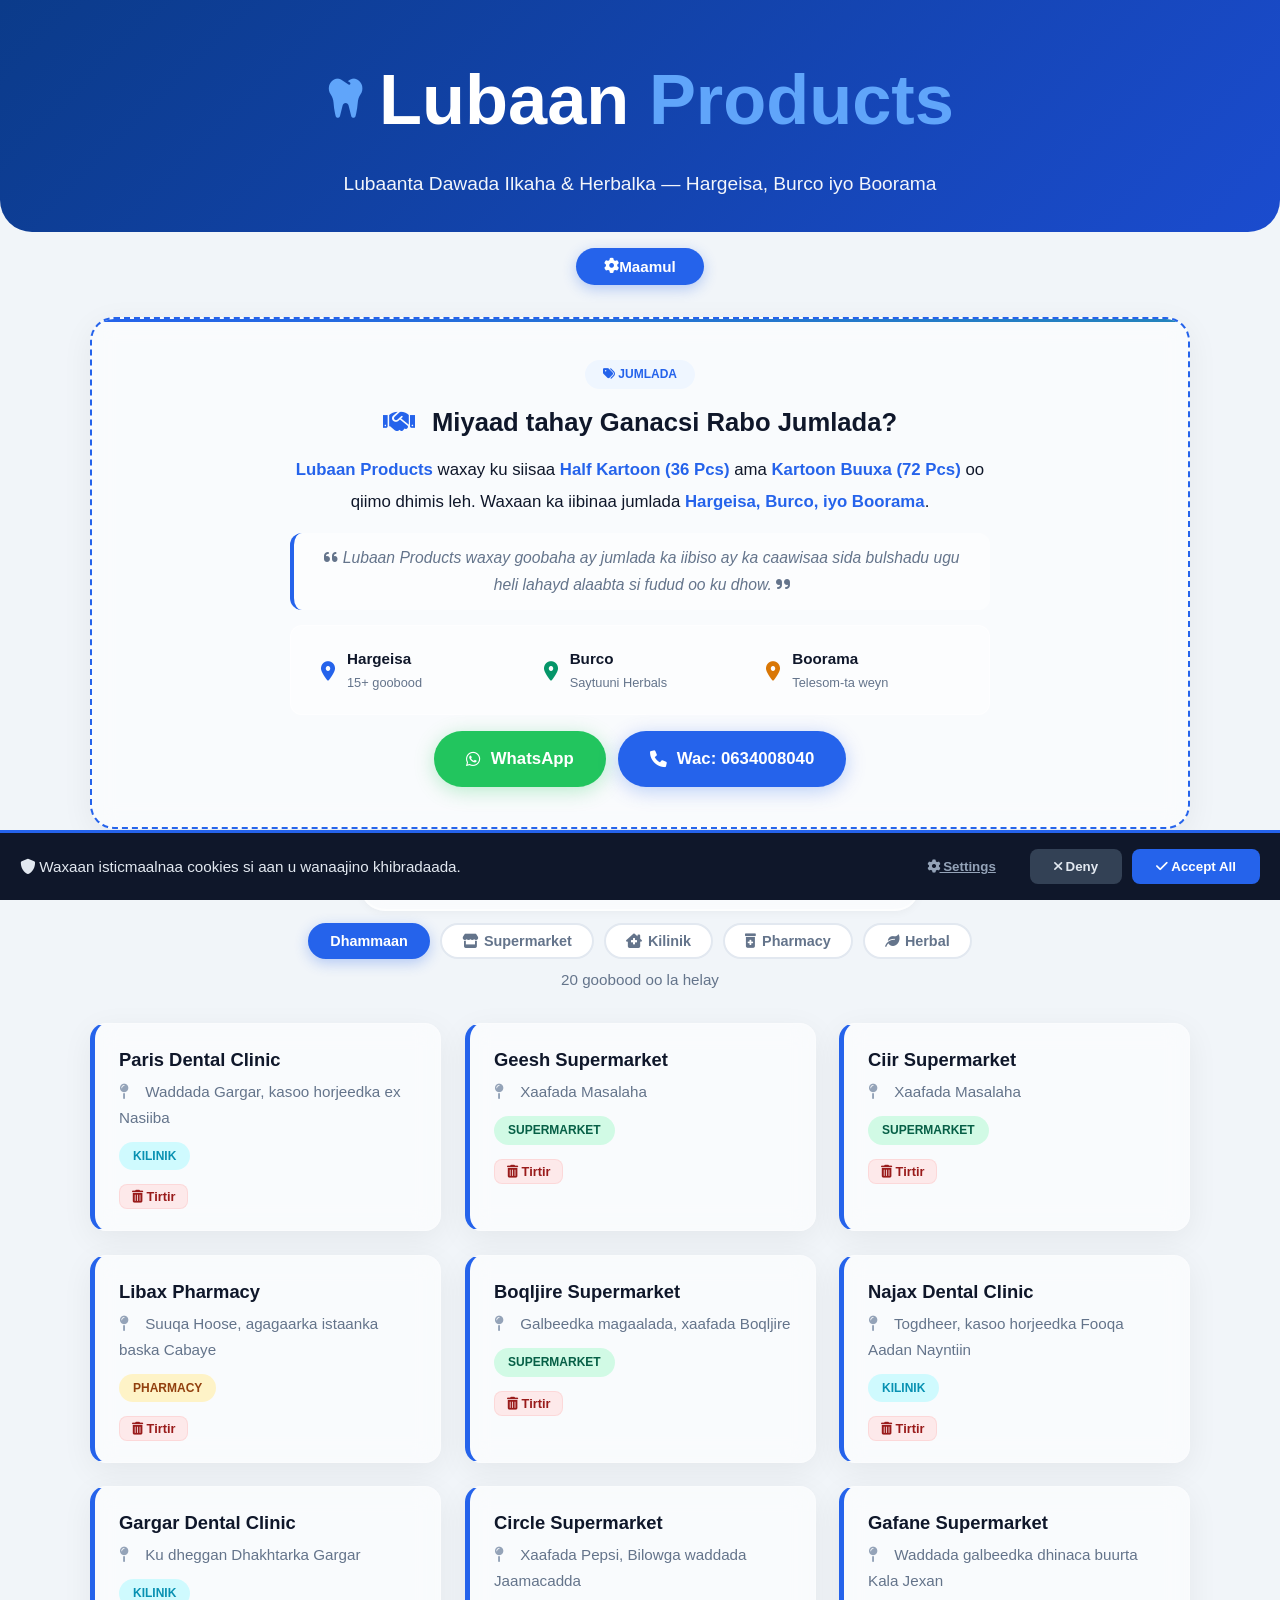
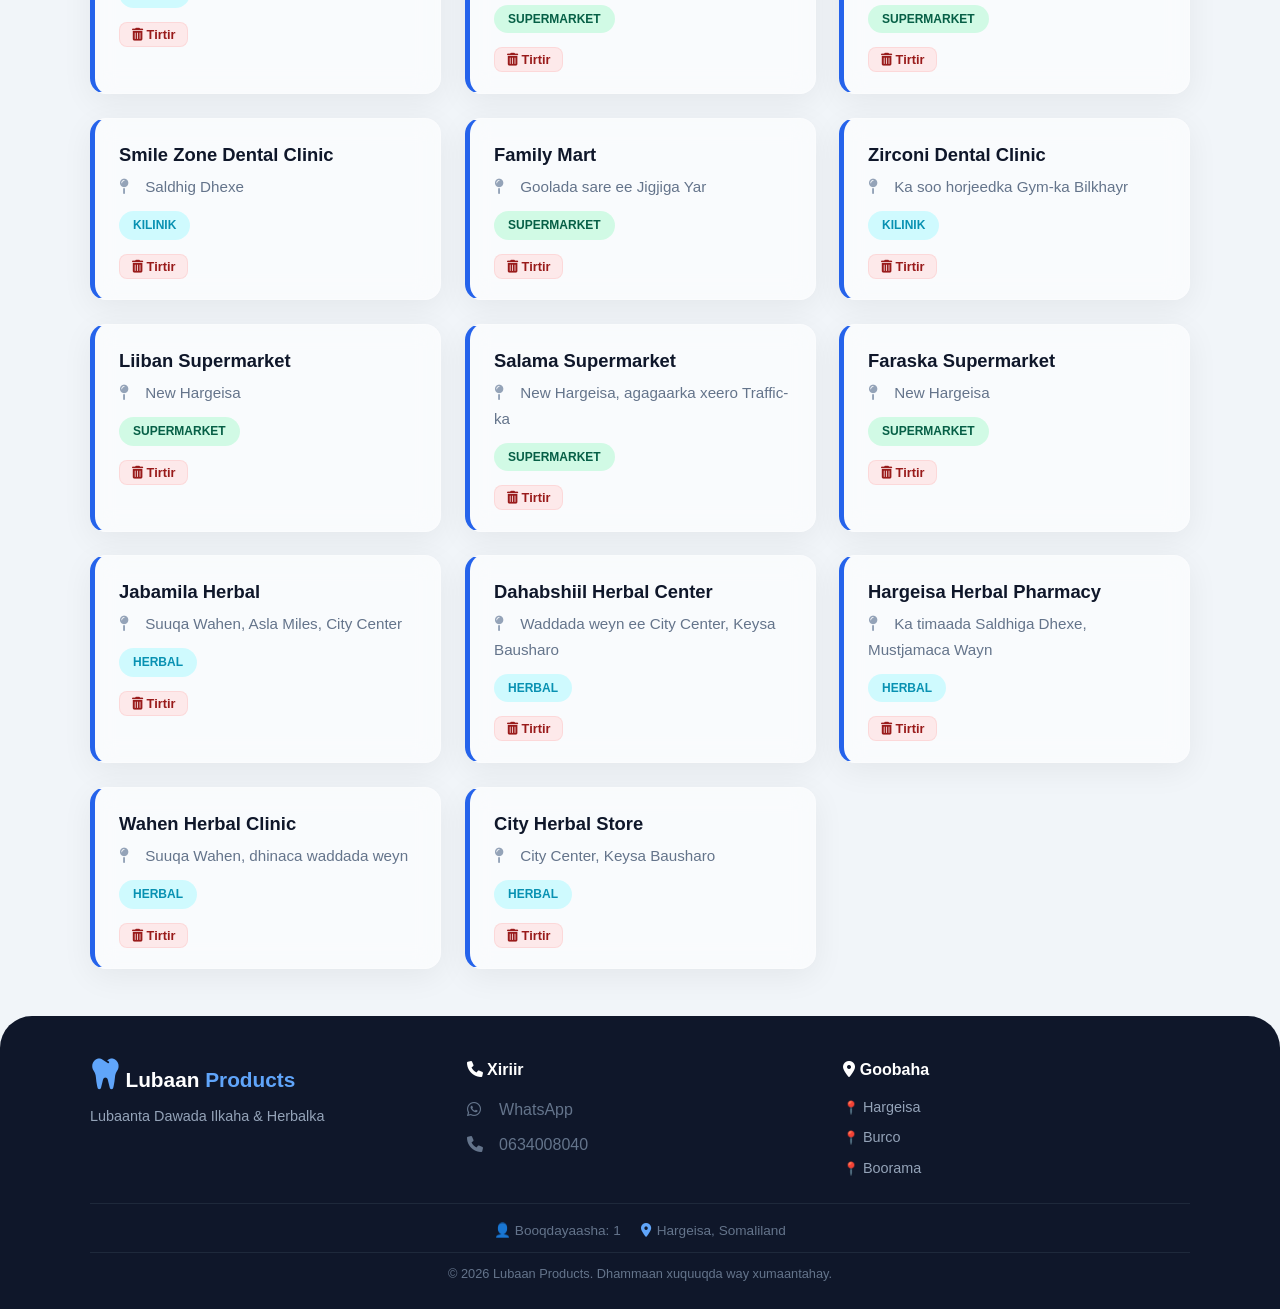
<file: index.html>
﻿<!DOCTYPE html>
<html lang="so">
<head>
    <!-- Content Security Policy -->
    <meta http-equiv="Content-Security-Policy" content="
        default-src 'self';
        script-src 'self' 'unsafe-inline' https://www.googletagmanager.com https://cdnjs.cloudflare.com;
        style-src 'self' 'unsafe-inline' https://cdnjs.cloudflare.com https://fonts.googleapis.com;
        font-src 'self' https://cdnjs.cloudflare.com https://fonts.gstatic.com;
        img-src 'self' data:;
        connect-src 'self' https://ipapi.co https://ipinfo.io;
        frame-src 'self' https://www.googletagmanager.com;
    " />
    <!-- Security Headers -->
    <meta http-equiv="X-Content-Type-Options" content="nosniff" />
    <meta http-equiv="X-Frame-Options" content="DENY" />
    <meta http-equiv="X-XSS-Protection" content="1; mode=block" />
    <meta http-equiv="Referrer-Policy" content="strict-origin-when-cross-origin" />
    <meta name="color-scheme" content="light" />
    <meta charset="UTF-8" />
    <meta name="viewport" content="width=device-width, initial-scale=1.0" />
    <title>Lubaan Products - Hargeisa, Burco iyo Boorama</title>
    <meta name="description" content="Lubaan Products - Lubaanta Dawada Ilkaha &amp; Herbalka. Ka iibso Jumlada Hargeisa, Burco iyo Boorama." />
    
    <!-- Favicon -->
    <link rel="icon" type="image/png" href="data:image/svg+xml,<svg xmlns='http://www.w3.org/2000/svg' viewBox='0 0 100 100'><text y='.9em' font-size='90'>🦷</text></svg>" />

    <!-- Google Tag Manager + Consent Mode v2 -->
    <script>
        window.dataLayer = window.dataLayer || [];
        function gtag(){ dataLayer.push(arguments); }
        
        gtag('consent', 'default', {
            'ad_storage': 'denied',
            'ad_user_data': 'denied',
            'ad_personalization': 'denied',
            'analytics_storage': 'denied',
            'wait_for_update': 500
        });
        
        gtag('set', 'ads_data_redaction', true);
        gtag('set', 'url_passthrough', true);
    </script>

    <!-- Google Tag Manager -->
    <script>(function(w,d,s,l,i){w[l]=w[l]||[];w[l].push({'gtm.start':
    new Date().getTime(),event:'gtm.js'});var f=d.getElementsByTagName(s)[0],
    j=d.createElement(s),dl=l!='dataLayer'?'&l='+l:'';j.async=true;j.src=
    'https://www.googletagmanager.com/gtm.js?id='+i+dl;f.parentNode.insertBefore(j,f);
    })(window,document,'script','dataLayer','GTM-MF3RVFLT');</script>
    <!-- End Google Tag Manager -->

    <style>
        #consent-banner {
            position: fixed;
            bottom: 0;
            left: 0;
            right: 0;
            background: #0f172a;
            color: #e2e8f0;
            padding: 16px 20px;
            display: none;
            justify-content: space-between;
            align-items: center;
            flex-wrap: wrap;
            gap: 12px;
            z-index: 9999;
            border-top: 3px solid #2563eb;
        }
        #consent-banner p { margin: 0; font-size: 0.95rem; flex: 1; min-width: 200px; }
        #consent-banner .btn-group { display: flex; gap: 10px; flex-wrap: wrap; }
        #consent-banner button { padding: 10px 24px; border: none; border-radius: 8px; font-weight: 600; cursor: pointer; }
        #consent-banner .btn-accept { background: #2563eb; color: white; }
        #consent-banner .btn-deny { background: #334155; color: #e2e8f0; }
        #consent-banner .btn-settings { background: transparent; color: #94a3b8; text-decoration: underline; }
        @media (max-width: 600px) {
            #consent-banner { flex-direction: column; text-align: center; }
            #consent-banner .btn-group { justify-content: center; }
        }
        #settings-modal {
            display: none;
            position: fixed;
            top: 0; left: 0; right: 0; bottom: 0;
            background: rgba(0,0,0,0.7);
            z-index: 10000;
            justify-content: center;
            align-items: center;
        }
        #settings-modal .modal-content {
            background: white;
            padding: 30px;
            border-radius: 16px;
            max-width: 400px;
            width: 90%;
            color: #0f172a;
        }
        #settings-modal .setting-item {
            display: flex;
            justify-content: space-between;
            padding: 10px 0;
            border-bottom: 1px solid #e2e8f0;
            align-items: center;
        }
        #settings-modal button {
            padding: 10px 24px;
            border: none;
            border-radius: 8px;
            font-weight: 600;
            cursor: pointer;
            width: 100%;
            margin-top: 6px;
        }
        #settings-modal .btn-save { background: #2563eb; color: white; }
        #settings-modal .btn-close-modal { background: #e2e8f0; color: #334155; }
        input[type="checkbox"] { width: 18px; height: 18px; accent-color: #2563eb; cursor: pointer; }
    </style>

    <link rel="stylesheet" href="style.css" />
    <link rel="stylesheet" href="https://cdnjs.cloudflare.com/ajax/libs/font-awesome/6.0.0-beta3/css/all.min.css" />
</head>
<body>

    <noscript>
        <iframe src="https://www.googletagmanager.com/ns.html?id=GTM-MF3RVFLT"
        height="0" width="0" style="display:none;visibility:hidden"></iframe>
    </noscript>

    <!-- Consent Banner -->
    <div id="consent-banner">
        <p><i class="fas fa-shield-alt"></i> Waxaan isticmaalnaa cookies si aan u wanaajino khibradaada.</p>
        <div class="btn-group">
            <button class="btn-settings" onclick="showSettings()"><i class="fas fa-cog"></i> Settings</button>
            <button class="btn-deny" onclick="denyConsent()"><i class="fas fa-times"></i> Deny</button>
            <button class="btn-accept" onclick="acceptConsent()"><i class="fas fa-check"></i> Accept All</button>
        </div>
    </div>

    <div id="settings-modal">
        <div class="modal-content">
            <h3><i class="fas fa-sliders-h"></i> Cookie Settings</h3>
            <div class="setting-item">
                <span><i class="fas fa-chart-line"></i> Analytics</span>
                <input type="checkbox" id="consent-analytics" checked />
            </div>
            <div class="setting-item">
                <span><i class="fas fa-ad"></i> Advertising</span>
                <input type="checkbox" id="consent-advertising" checked />
            </div>
            <div class="setting-item">
                <span><i class="fas fa-user"></i> Personalization</span>
                <input type="checkbox" id="consent-personalization" checked />
            </div>
            <button class="btn-save" onclick="saveSettings()"><i class="fas fa-save"></i> Save Settings</button>
            <button class="btn-close-modal" onclick="closeSettings()">Close</button>
        </div>
    </div>

    <!-- Header -->
    <header>
        <div class="container">
            <div class="logo">
                <i class="fas fa-tooth"></i>
                <h1>Lubaan <span>Products</span></h1>
            </div>
            <p>Lubaanta Dawada Ilkaha &amp; Herbalka — Hargeisa, Burco iyo Boorama</p>
        </div>
    </header>

    <main class="container">
        <!-- Admin Toggle Button -->
        <div class="admin-toggle-container">
            <button id="adminToggleBtn" class="admin-toggle-btn" onclick="toggleAdminPanel()">
                <i class="fas fa-cog"></i> Maamul
            </button>
        </div>

        <!-- Wholesale Section -->
        <section class="wholesale-section">
            <div class="wholesale-badge"><i class="fas fa-tags"></i> Jumlada</div>
            <h2><i class="fas fa-handshake"></i> Miyaad tahay Ganacsi Rabo Jumlada?</h2>
            <div class="wholesale-content">
                <p class="main-text">
                    <strong>Lubaan Products</strong> waxay ku siisaa <strong>Half Kartoon (36 Pcs)</strong> ama 
                    <strong>Kartoon Buuxa (72 Pcs)</strong> oo qiimo dhimis leh. 
                    Waxaan ka iibinaa jumlada <strong>Hargeisa, Burco, iyo Boorama</strong>.
                </p>
                <p class="sub-text">
                    <i class="fas fa-quote-left"></i> 
                    Lubaan Products waxay goobaha ay jumlada ka iibiso ay ka caawisaa 
                    sida bulshadu ugu heli lahayd alaabta si fudud oo ku dhow.
                    <i class="fas fa-quote-right"></i>
                </p>
                <div class="locations-box">
                    <div class="location-item">
                        <i class="fas fa-map-marker-alt" style="color:#2563eb;"></i>
                        <div><strong>Hargeisa</strong><span>15+ goobood</span></div>
                    </div>
                    <div class="location-item">
                        <i class="fas fa-map-marker-alt" style="color:#059669;"></i>
                        <div><strong>Burco</strong><span>Saytuuni Herbals</span></div>
                    </div>
                    <div class="location-item">
                        <i class="fas fa-map-marker-alt" style="color:#d97706;"></i>
                        <div><strong>Boorama</strong><span>Telesom-ta weyn</span></div>
                    </div>
                </div>
                <div class="btn-group-wholesale">
                    <a href="https://wa.me/252634008040?text=Waxaan%20doonayaa%20inaan%20iibsado%20Lubaanta" class="whatsapp-btn" target="_blank">
                        <i class="fab fa-whatsapp"></i> WhatsApp
                    </a>
                    <a href="tel:+252634008040" class="call-btn">
                        <i class="fas fa-phone"></i> Wac: 0634008040
                    </a>
                </div>
            </div>
        </section>

        <!-- View Mode - Search & Cards -->
        <section id="viewMode">
            <div class="search-section">
                <div class="search-wrapper">
                    <i class="fas fa-search search-icon"></i>
                    <input type="text" id="searchInput" placeholder="Raadi goobta..." onkeyup="searchLocations()" />
                    <button id="clearBtn" class="clear-btn" onclick="clearSearch()"><i class="fas fa-times-circle"></i></button>
                </div>
                <div class="filter-tags">
                    <button class="filter-btn active" data-filter="all" onclick="filterLocations('all')">Dhammaan</button>
                    <button class="filter-btn" data-filter="Supermarket" onclick="filterLocations('Supermarket')"><i class="fas fa-store"></i> Supermarket</button>
                    <button class="filter-btn" data-filter="Kilinik" onclick="filterLocations('Kilinik')"><i class="fas fa-clinic-medical"></i> Kilinik</button>
                    <button class="filter-btn" data-filter="Pharmacy" onclick="filterLocations('Pharmacy')"><i class="fas fa-prescription-bottle-alt"></i> Pharmacy</button>
                    <button class="filter-btn" data-filter="Herbal" onclick="filterLocations('Herbal')"><i class="fas fa-leaf"></i> Herbal</button>
                </div>
                <p id="resultsCount" class="results-count">20 goobood oo la helay</p>
            </div>
            <section class="grid" id="locationGrid"></section>
        </section>

        <!-- Admin Panel (Hidden by default) -->
        <section class="admin-section" id="adminSection" style="display:none;">
            <div class="admin-header">
                <h2><i class="fas fa-tools"></i> Maamulka Goobaha</h2>
                <p class="admin-subtitle">Ku dar ama tirtir goobo</p>
            </div>
            
            <div id="adminLock">
                <div class="admin-lock-icon"><i class="fas fa-lock"></i></div>
                <h3><i class="fas fa-shield-alt"></i> Geli Maamulka</h3>
                <p style="color:#64748b; margin-bottom:15px;">Geli Email &amp; Password</p>
                <div class="admin-password-form">
                    <input type="email" id="adminEmail" placeholder="Email-kaaga" />
                    <input type="password" id="adminPassword" placeholder="Password-ka" />
                    <button onclick="checkAdminLogin()" class="add-btn"><i class="fas fa-unlock"></i> Gali</button>
                </div>
                <p id="adminError" class="admin-message error" style="display:none;">⚠️ Email ama Password waa khalad!</p>
            </div>

            <div id="adminContent" style="display:none;">
                <div style="display:flex; justify-content:space-between; align-items:center; flex-wrap:wrap; gap:10px; margin-bottom:15px;">
                    <h3><i class="fas fa-plus-circle"></i> Ku Dar Goob Cusub</h3>
                    <button onclick="lockAdmin()" class="logout-btn"><i class="fas fa-sign-out-alt"></i> Ka Bax</button>
                </div>
                <div class="admin-form">
                    <input type="text" id="newName" placeholder="Magaca Goobta" />
                    <input type="text" id="newAddress" placeholder="Ciwaanka" />
                    <select id="newType">
                        <option value="Supermarket">Supermarket</option>
                        <option value="Kilinik">Kilinik</option>
                        <option value="Pharmacy">Pharmacy</option>
                        <option value="Herbal">Herbal</option>
                    </select>
                    <button onclick="addLocation()" class="add-btn"><i class="fas fa-save"></i> Ku Dar</button>
                </div>
                <p id="adminMessage" class="admin-message"></p>
                
                <div class="admin-location-list">
                    <h4><i class="fas fa-list"></i> Goobaha Hadda Jira</h4>
                    <div id="adminLocationList" class="admin-list"></div>
                </div>
            </div>
        </section>
    </main>

    <footer>
        <div class="container">
            <div class="footer-grid">
                <div class="footer-brand">
                    <i class="fas fa-tooth"></i>
                    <span class="brand-text">Lubaan <span>Products</span></span>
                    <p>Lubaanta Dawada Ilkaha &amp; Herbalka</p>
                </div>
                <div class="footer-contact">
                    <h4><i class="fas fa-phone"></i> Xiriir</h4>
                    <a href="https://wa.me/252634008040" target="_blank"><i class="fab fa-whatsapp"></i> WhatsApp</a>
                    <a href="tel:+252634008040"><i class="fas fa-phone"></i> 0634008040</a>
                </div>
                <div class="footer-locations">
                    <h4><i class="fas fa-map-marker-alt"></i> Goobaha</h4>
                    <span>Hargeisa</span><span>Burco</span><span>Boorama</span>
                </div>
            </div>
            <div class="visitor-stats">
                <span id="visitorCounter">👤 Booqdayaasha: 0</span>
                <span id="visitorLocation"><i class="fas fa-map-marker-alt"></i> Hargeisa, Somaliland</span>
            </div>
            <div class="footer-bottom">
                <p>&copy; 2026 Lubaan Products. Dhammaan xuquuqda way xumaantahay.</p>
            </div>
        </div>
    </footer>

    <script>
        const consentGiven = localStorage.getItem('consentGiven');
        function showBanner() { document.getElementById('consent-banner').style.display = 'flex'; }
        function hideBanner() { document.getElementById('consent-banner').style.display = 'none'; }
        function acceptConsent() {
            gtag('consent', 'update', { 'ad_storage': 'granted', 'ad_user_data': 'granted', 'ad_personalization': 'granted', 'analytics_storage': 'granted' });
            localStorage.setItem('consentGiven', 'true');
            hideBanner();
            setTimeout(() => location.reload(), 500);
        }
        function denyConsent() {
            gtag('consent', 'update', { 'ad_storage': 'denied', 'ad_user_data': 'denied', 'ad_personalization': 'denied', 'analytics_storage': 'denied' });
            localStorage.setItem('consentGiven', 'false');
            hideBanner();
        }
        function showSettings() { document.getElementById('settings-modal').style.display = 'flex'; }
        function closeSettings() { document.getElementById('settings-modal').style.display = 'none'; }
        function saveSettings() {
            const analytics = document.getElementById('consent-analytics').checked;
            const advertising = document.getElementById('consent-advertising').checked;
            const personalization = document.getElementById('consent-personalization').checked;
            gtag('consent', 'update', {
                'ad_storage': advertising ? 'granted' : 'denied',
                'ad_user_data': advertising ? 'granted' : 'denied',
                'ad_personalization': personalization ? 'granted' : 'denied',
                'analytics_storage': analytics ? 'granted' : 'denied'
            });
            localStorage.setItem('consentGiven', 'true');
            closeSettings();
            hideBanner();
            if (analytics) setTimeout(() => location.reload(), 500);
        }
        if (!consentGiven) showBanner();
    </script>

    <script src="script.js"></script>
</body>
</html>
</file>
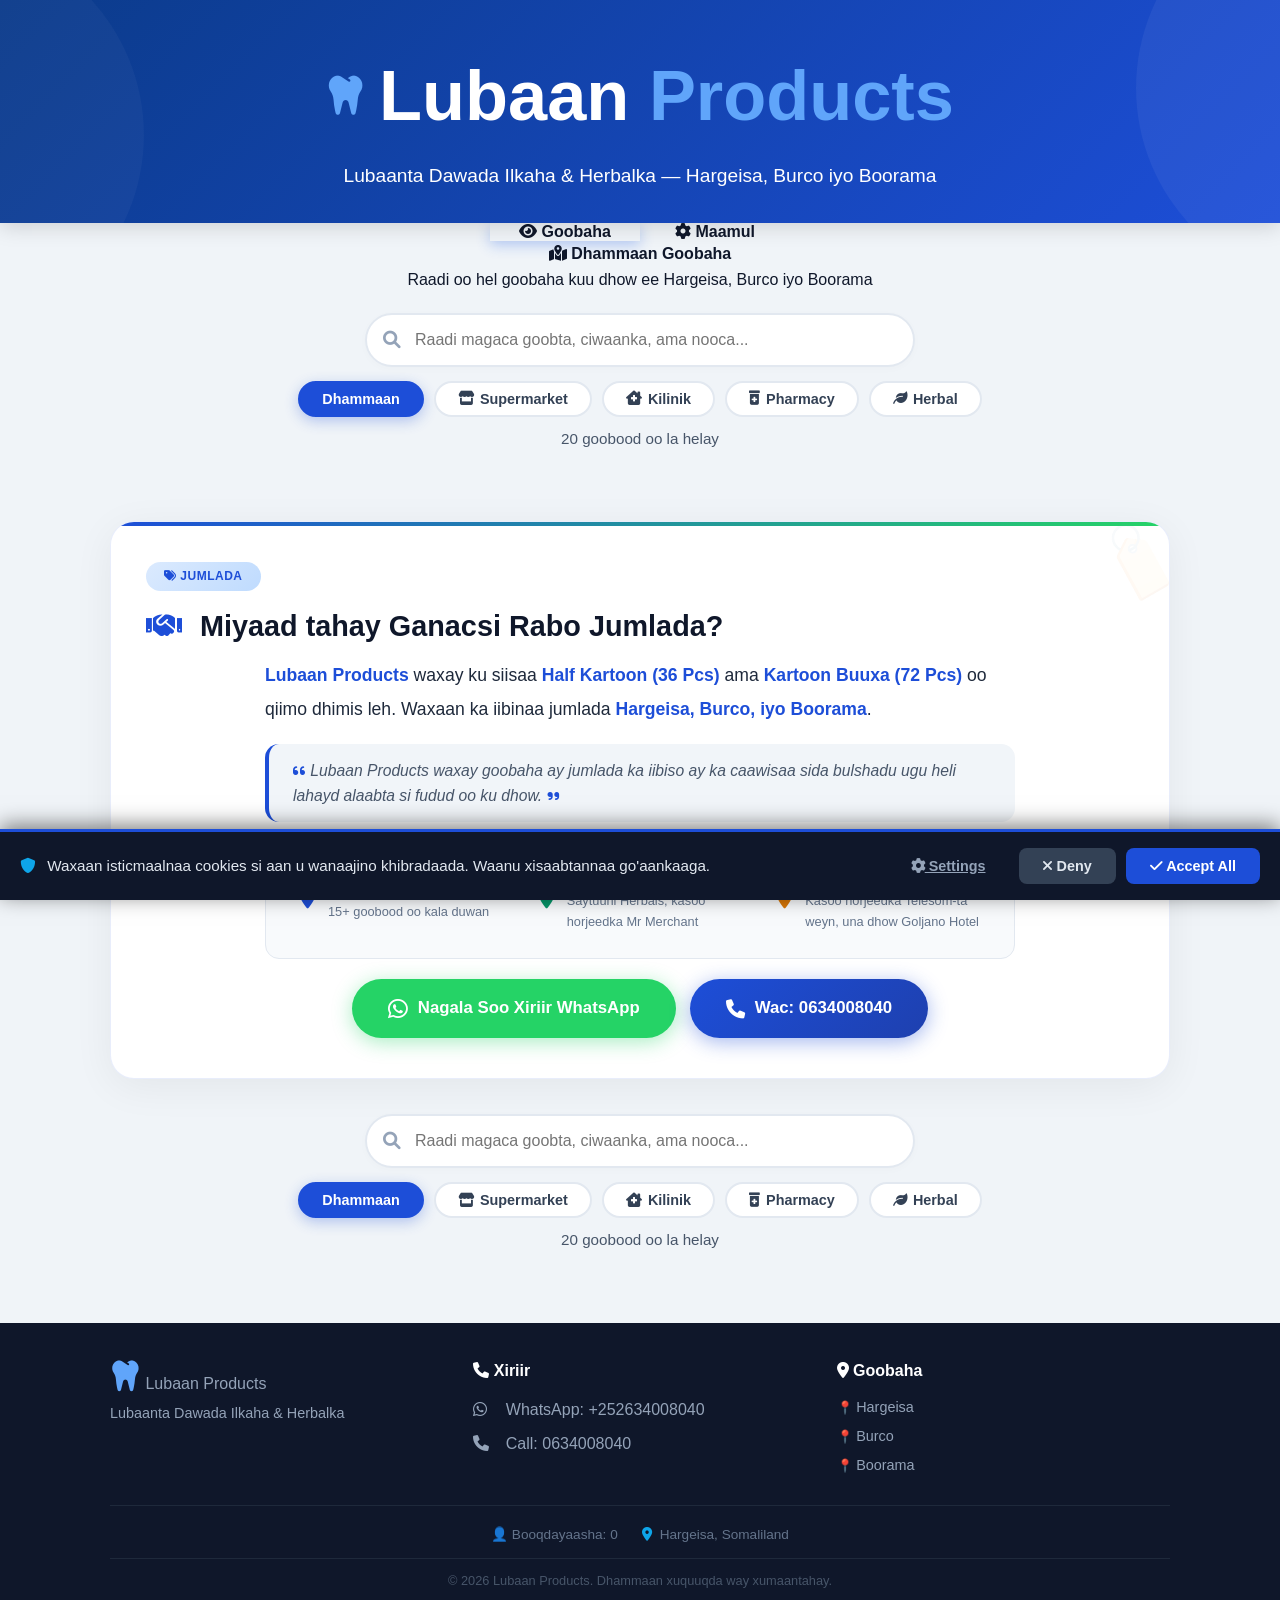
<file: Lubaan Products/index.html>
﻿<!DOCTYPE html>
<html lang="so">
<head>
    <meta charset="UTF-8" />
    <meta name="viewport" content="width=device-width, initial-scale=1.0" />
    <title>Lubaan Products - Hargeisa, Burco iyo Boorama</title>
    <meta name="description" content="Lubaan Products - Lubaanta Dawada Ilkaha &amp; Herbalka. Ka iibso Jumlada Hargeisa, Burco iyo Boorama. Half Kartoon (36 Pcs) ama Kartoon Buuxa (72 Pcs)." />
    
    <!-- Favicon -->
    <link rel="icon" type="image/png" href="data:image/svg+xml,<svg xmlns='http://www.w3.org/2000/svg' viewBox='0 0 100 100'><text y='.9em' font-size='90'>🦷</text></svg>" />

    <!-- Google Tag Manager + Consent Mode v2 -->
    <script>
        window.dataLayer = window.dataLayer || [];
        function gtag(){ dataLayer.push(arguments); }
        
        gtag('consent', 'default', {
            'ad_storage': 'denied',
            'ad_user_data': 'denied',
            'ad_personalization': 'denied',
            'analytics_storage': 'denied',
            'wait_for_update': 500
        });
        
        gtag('set', 'ads_data_redaction', true);
        gtag('set', 'url_passthrough', true);
    </script>

    <!-- Google Tag Manager -->
    <script>(function(w,d,s,l,i){w[l]=w[l]||[];w[l].push({'gtm.start':
    new Date().getTime(),event:'gtm.js'});var f=d.getElementsByTagName(s)[0],
    j=d.createElement(s),dl=l!='dataLayer'?'&l='+l:'';j.async=true;j.src=
    'https://www.googletagmanager.com/gtm.js?id='+i+dl;f.parentNode.insertBefore(j,f);
    })(window,document,'script','dataLayer','GTM-MF3RVFLT');</script>
    <!-- End Google Tag Manager -->

    <!-- Consent Banner Styles -->
    <style>
        #consent-banner {
            position: fixed;
            bottom: 0;
            left: 0;
            right: 0;
            background: #0f172a;
            color: #e2e8f0;
            padding: 16px 20px;
            display: none;
            justify-content: space-between;
            align-items: center;
            flex-wrap: wrap;
            gap: 12px;
            z-index: 9999;
            box-shadow: 0 -4px 20px rgba(0,0,0,0.5);
            border-top: 3px solid #1d4ed8;
        }
        #consent-banner p {
            margin: 0;
            font-size: 0.95rem;
            flex: 1;
            min-width: 200px;
        }
        #consent-banner p i {
            color: #0ea5e9;
            margin-right: 8px;
        }
        #consent-banner .btn-group {
            display: flex;
            gap: 10px;
            flex-wrap: wrap;
        }
        #consent-banner button {
            padding: 10px 24px;
            border: none;
            border-radius: 8px;
            font-weight: 600;
            cursor: pointer;
            transition: 0.3s;
            font-size: 0.9rem;
        }
        #consent-banner .btn-accept {
            background: #1d4ed8;
            color: white;
        }
        #consent-banner .btn-accept:hover {
            background: #1e40af;
            transform: scale(1.02);
        }
        #consent-banner .btn-deny {
            background: #334155;
            color: #e2e8f0;
        }
        #consent-banner .btn-deny:hover {
            background: #475569;
        }
        #consent-banner .btn-settings {
            background: transparent;
            color: #94a3b8;
            text-decoration: underline;
        }
        #consent-banner .btn-settings:hover {
            color: #e2e8f0;
        }
        @media (max-width: 600px) {
            #consent-banner {
                flex-direction: column;
                text-align: center;
            }
            #consent-banner .btn-group {
                justify-content: center;
            }
        }
        /* Settings Modal */
        #settings-modal {
            display: none;
            position: fixed;
            top: 0;
            left: 0;
            right: 0;
            bottom: 0;
            background: rgba(0,0,0,0.7);
            z-index: 10000;
            justify-content: center;
            align-items: center;
        }
        #settings-modal .modal-content {
            background: white;
            padding: 30px;
            border-radius: 16px;
            max-width: 400px;
            width: 90%;
            color: #0f172a;
        }
        #settings-modal h3 {
            margin-bottom: 15px;
        }
        #settings-modal .setting-item {
            display: flex;
            justify-content: space-between;
            padding: 10px 0;
            border-bottom: 1px solid #e2e8f0;
            align-items: center;
        }
        #settings-modal .setting-item:last-child {
            border-bottom: none;
        }
        #settings-modal button {
            padding: 10px 24px;
            border: none;
            border-radius: 8px;
            font-weight: 600;
            cursor: pointer;
            transition: 0.3s;
            width: 100%;
            margin-top: 6px;
        }
        #settings-modal .btn-save {
            background: #1d4ed8;
            color: white;
        }
        #settings-modal .btn-save:hover {
            background: #1e40af;
        }
        #settings-modal .btn-close-modal {
            background: #e2e8f0;
            color: #334155;
        }
        #settings-modal .btn-close-modal:hover {
            background: #cbd5e1;
        }
        input[type="checkbox"] {
            width: 18px;
            height: 18px;
            accent-color: #1d4ed8;
            cursor: pointer;
        }
    </style>

    <link rel="stylesheet" href="style.css" />
    <link rel="stylesheet" href="https://cdnjs.cloudflare.com/ajax/libs/font-awesome/6.0.0-beta3/css/all.min.css" />
</head>
<body>

    <!-- Google Tag Manager (noscript) -->
    <noscript>
        <iframe src="https://www.googletagmanager.com/ns.html?id=GTM-MF3RVFLT"
        height="0" width="0" style="display:none;visibility:hidden"></iframe>
    </noscript>

    <!-- Consent Banner -->
    <div id="consent-banner">
        <p>
            <i class="fas fa-shield-alt"></i>
            Waxaan isticmaalnaa cookies si aan u wanaajino khibradaada. 
            Waanu xisaabtannaa go'aankaaga.
        </p>
        <div class="btn-group">
            <button class="btn-settings" onclick="showSettings()"><i class="fas fa-cog"></i> Settings</button>
            <button class="btn-deny" onclick="denyConsent()"><i class="fas fa-times"></i> Deny</button>
            <button class="btn-accept" onclick="acceptConsent()"><i class="fas fa-check"></i> Accept All</button>
        </div>
    </div>

    <!-- Settings Modal -->
    <div id="settings-modal">
        <div class="modal-content">
            <h3><i class="fas fa-sliders-h"></i> Cookie Settings</h3>
            <p style="color:#64748b; font-size:0.9rem; margin-bottom:15px;">
                Dooro noocyada cookies-ka aad ogolaanayso.
            </p>
            <div class="setting-item">
                <span><i class="fas fa-chart-line" style="color:#1d4ed8;"></i> Analytics</span>
                <input type="checkbox" id="consent-analytics" checked />
            </div>
            <div class="setting-item">
                <span><i class="fas fa-ad" style="color:#f59e0b;"></i> Advertising</span>
                <input type="checkbox" id="consent-advertising" checked />
            </div>
            <div class="setting-item">
                <span><i class="fas fa-user" style="color:#10b981;"></i> Personalization</span>
                <input type="checkbox" id="consent-personalization" checked />
            </div>
            <button class="btn-save" onclick="saveSettings()"><i class="fas fa-save"></i> Save Settings</button>
            <button class="btn-close-modal" onclick="closeSettings()">Close</button>
        </div>
    </div>

    <!-- Header -->
    <header>
        <div class="container header-container">
            <div class="logo">
                <i class="fas fa-tooth"></i>
                <h1>Lubaan <span>Products</span></h1>
            </div>
            <p>Lubaanta Dawada Ilkaha &amp; Herbalka — Hargeisa, Burco iyo Boorama</p>
        </div>
    </header>

    <main class="container">
        <!-- ========================================== -->
        <!-- ADMIN TOGGLE BUTTON (Only visible to admin) -->
        <!-- ========================================== -->
        <div class="admin-toggle-container">
            <button id="adminToggleBtn" class="admin-toggle-btn" onclick="toggleAdminPanel()" style="display:none;">
                <i class="fas fa-cog"></i> Maamul
            </button>
        </div>
        <!-- ========================================== -->
        <!-- VIEW MODE / ADMIN PANEL TOGGLE            -->
        <!-- ========================================== -->
        <div class="mode-toggle">
            <button id="viewModeBtn" class="mode-btn active" onclick="switchMode('view')">
                <i class="fas fa-eye"></i> Goobaha
            </button>
            <button id="adminModeBtn" class="mode-btn" onclick="switchMode('admin')">
                <i class="fas fa-cog"></i> Maamul
            </button>
        </div>

        <!-- ========================================== -->
        <!-- VIEW MODE - Dadka ku arkaan goobaha        -->
        <!-- ========================================== -->
        <section id="viewMode" class="view-mode">
            <div class="view-header">
                <h2><i class="fas fa-map-marked-alt"></i> Dhammaan Goobaha</h2>
                <p class="view-subtitle">Raadi oo hel goobaha kuu dhow ee Hargeisa, Burco iyo Boorama</p>
            </div>
            <!-- Search -->
            <div class="search-section">
                <div class="search-wrapper">
                    <i class="fas fa-search search-icon"></i>
                    <input type="text" id="searchInput" placeholder="Raadi magaca goobta, ciwaanka, ama nooca..." onkeyup="searchLocations()" />
                    <button id="clearBtn" class="clear-btn" onclick="clearSearch()"><i class="fas fa-times-circle"></i></button>
                </div>
                <div class="filter-tags">
                    <button class="filter-btn active" data-filter="all" onclick="filterLocations('all')">Dhammaan</button>
                    <button class="filter-btn" data-filter="Supermarket" onclick="filterLocations('Supermarket')"><i class="fas fa-store"></i> Supermarket</button>
                    <button class="filter-btn" data-filter="Kilinik" onclick="filterLocations('Kilinik')"><i class="fas fa-clinic-medical"></i> Kilinik</button>
                    <button class="filter-btn" data-filter="Pharmacy" onclick="filterLocations('Pharmacy')"><i class="fas fa-prescription-bottle-alt"></i> Pharmacy</button>
                    <button class="filter-btn" data-filter="Herbal" onclick="filterLocations('Herbal')"><i class="fas fa-leaf"></i> Herbal</button>
                </div>
                <p id="resultsCount" class="results-count">20 goobood oo la helay</p>
            </div>
            <!-- Cards -->
            <section class="grid" id="locationGrid"></section>
        </section>

        <!-- ========================================== -->
        <!-- ADMIN PANEL - Maamulka Goobaha            -->
        <!-- ========================================== -->
        <section id="adminMode" class="admin-panel" style="display:none;">
            <div class="admin-header">
                <h2><i class="fas fa-tools"></i> Maamulka Goobaha</h2>
                <p class="admin-subtitle">Ku dar ama tirtir goobo cusub</p>
            </div>
            
            <!-- Admin Lock -->
            <div class="admin-lock" id="adminLock">
                <div class="admin-lock-icon">
                    <i class="fas fa-lock"></i>
                </div>
                <h3><i class="fas fa-shield-alt"></i> Geli Maamulka</h3>
                <p style="color:#64748b; font-size:0.95rem; margin-bottom:15px;">
                    Fadlan geli Email-ka iyo Password-ka si aad u gasho maamulka.
                </p>
                <div class="admin-password-form">
                    <input type="email" id="adminEmail" placeholder="Email-kaaga" onkeydown="if(event.key==='Enter') checkAdminLogin()" />
                    <input type="password" id="adminPassword" placeholder="Password-ka" onkeydown="if(event.key==='Enter') checkAdminLogin()" />
                    <button onclick="checkAdminLogin()" class="add-btn">
                        <i class="fas fa-unlock"></i> Gali
                    </button>
                </div>
                <p id="adminError" class="admin-message error" style="display:none;">⚠️ Email ama Password waa khalad! Fadlan isku day mar kale.</p>
            </div>

            <!-- Admin Content -->
            <div id="adminContent" style="display:none;">
                <div style="display:flex; justify-content:space-between; align-items:center; flex-wrap:wrap; gap:10px; margin-bottom:15px;">
                    <h3><i class="fas fa-plus-circle"></i> Ku Dar Goob Cusub</h3>
                    <button onclick="lockAdmin()" class="logout-btn" style="background:#ef4444; color:white; border:none; padding:8px 20px; border-radius:8px; font-weight:600; cursor:pointer; transition:0.3s; font-size:0.85rem;">
                        <i class="fas fa-sign-out-alt"></i> Ka Bax
                    </button>
                </div>
                <div class="admin-form">
                    <input type="text" id="newName" placeholder="Magaca Goobta (e.g. Jabamila Herbal)" />
                    <input type="text" id="newAddress" placeholder="Ciwaanka (e.g. Suuqa Wahen, City Center)" />
                    <select id="newType">
                        <option value="Supermarket">Supermarket</option>
                        <option value="Kilinik">Kilinik</option>
                        <option value="Pharmacy">Pharmacy</option>
                        <option value="Herbal">Herbal</option>
                    </select>
                    <button onclick="addLocation()" class="add-btn"><i class="fas fa-save"></i> Ku Dar</button>
                </div>
                <p id="adminMessage" class="admin-message"></p>
                
                <!-- Admin Location List -->
                <div class="admin-location-list">
                    <h4><i class="fas fa-list"></i> Goobaha Hadda Jira</h4>
                    <div id="adminLocationList" class="admin-list"></div>
                </div>
            </div>
        </section>
        <!-- ========================================== -->
        <!-- QAYBTA IIBKA JUMLADA (WHOLESALE)          -->
        <!-- ========================================== -->
        <section class="wholesale-section">
            <div class="wholesale-badge">
                <i class="fas fa-tags"></i> Jumlada
            </div>
            <h2><i class="fas fa-handshake"></i> Miyaad tahay Ganacsi Rabo Jumlada?</h2>
            
            <div class="wholesale-content">
                <p class="main-text">
                    <strong>Lubaan Products</strong> waxay ku siisaa <strong>Half Kartoon (36 Pcs)</strong> ama 
                    <strong>Kartoon Buuxa (72 Pcs)</strong> oo qiimo dhimis leh. 
                    Waxaan ka iibinaa jumlada <strong>Hargeisa, Burco, iyo Boorama</strong>.
                </p>
                
                <p class="sub-text">
                    <i class="fas fa-quote-left"></i> 
                    Lubaan Products waxay goobaha ay jumlada ka iibiso ay ka caawisaa 
                    sida bulshadu ugu heli lahayd alaabta si fudud oo ku dhow.
                    <i class="fas fa-quote-right"></i>
                </p>

                <div class="locations-box">
                    <div class="location-item">
                        <i class="fas fa-map-marker-alt" style="color:#1d4ed8;"></i>
                        <div>
                            <strong>Hargeisa</strong>
                            <span>15+ goobood oo kala duwan</span>
                        </div>
                    </div>
                    <div class="location-item">
                        <i class="fas fa-map-marker-alt" style="color:#059669;"></i>
                        <div>
                            <strong>Burco</strong>
                            <span>Saytuuni Herbals, kasoo horjeedka Mr Merchant</span>
                        </div>
                    </div>
                    <div class="location-item">
                        <i class="fas fa-map-marker-alt" style="color:#d97706;"></i>
                        <div>
                            <strong>Boorama</strong>
                            <span>Kasoo horjeedka Telesom-ta weyn, una dhow Goljano Hotel</span>
                        </div>
                    </div>
                </div>

                <div class="btn-group-wholesale">
                    <a href="https://wa.me/252634008040?text=Waxaan%20doonayaa%20inaan%20iibsado%20Lubaanta%20Dawada%20Ilkaha%20Jumladan%20(%20Half%20Kartoon%20=%2036%20pcs%20ama%20Kartoon%20buuxa%20=%2072%20pcs%20)" 
                       class="whatsapp-btn" target="_blank" rel="noopener">
                        <i class="fab fa-whatsapp"></i> Nagala Soo Xiriir WhatsApp
                    </a>
                    <a href="tel:+252634008040" class="call-btn">
                        <i class="fas fa-phone"></i> Wac: 0634008040
                    </a>
                </div>
            </div>
        </section>

        <!-- ========================================== -->
        <!-- QAYBTA RAADINTA (SEARCH)                  -->
        <!-- ========================================== -->
        <section class="search-section">
            <div class="search-wrapper">
                <i class="fas fa-search search-icon"></i>
                <input type="text" id="searchInput" placeholder="Raadi magaca goobta, ciwaanka, ama nooca..." onkeyup="searchLocations()" />
                <button id="clearBtn" class="clear-btn" onclick="clearSearch()"><i class="fas fa-times-circle"></i></button>
            </div>
            <div class="filter-tags">
                <button class="filter-btn active" data-filter="all" onclick="filterLocations('all')">Dhammaan</button>
                <button class="filter-btn" data-filter="Supermarket" onclick="filterLocations('Supermarket')"><i class="fas fa-store"></i> Supermarket</button>
                <button class="filter-btn" data-filter="Kilinik" onclick="filterLocations('Kilinik')"><i class="fas fa-clinic-medical"></i> Kilinik</button>
                <button class="filter-btn" data-filter="Pharmacy" onclick="filterLocations('Pharmacy')"><i class="fas fa-prescription-bottle-alt"></i> Pharmacy</button>
                <button class="filter-btn" data-filter="Herbal" onclick="filterLocations('Herbal')"><i class="fas fa-leaf"></i> Herbal</button>
            </div>
            <p id="resultsCount" class="results-count">20 goobood oo la helay</p>
        </section>

        <!-- ========================================== -->
        <!-- QAYBTA CARDS (GOOBAHA)                   -->
        <!-- ========================================== -->
        <section class="grid" id="locationGrid"></section>
    </main>

    <!-- ========================================== -->
    <!-- FOOTER                                     -->
    <!-- ========================================== -->
    <footer>
        <div class="container">
            <div class="footer-grid">
                <div class="footer-brand">
                    <i class="fas fa-tooth"></i>
                    <span>Lubaan <span>Products</span></span>
                    <p>Lubaanta Dawada Ilkaha &amp; Herbalka</p>
                </div>
                <div class="footer-contact">
                    <h4><i class="fas fa-phone"></i> Xiriir</h4>
                    <a href="https://wa.me/252634008040" target="_blank" rel="noopener">
                        <i class="fab fa-whatsapp"></i> WhatsApp: +252634008040
                    </a>
                    <a href="tel:+252634008040">
                        <i class="fas fa-phone"></i> Call: 0634008040
                    </a>
                </div>
                <div class="footer-locations">
                    <h4><i class="fas fa-map-marker-alt"></i> Goobaha</h4>
                    <span>Hargeisa</span>
                    <span>Burco</span>
                    <span>Boorama</span>
                </div>
            </div>
            <div class="visitor-stats">
                <span id="visitorCounter">👤 Booqdayaasha: 0</span>
                <span id="visitorLocation"><i class="fas fa-map-marker-alt"></i> Hargeisa, Somaliland</span>
            </div>
            <div class="footer-bottom">
                <p>&copy; 2026 Lubaan Products. Dhammaan xuquuqda way xumaantahay.</p>
            </div>
        </div>
    </footer>

    <!-- ========================================== -->
    <!-- CONSENT SCRIPT                             -->
    <!-- ========================================== -->
    <script>
        const consentGiven = localStorage.getItem('consentGiven');
        const consentSettings = JSON.parse(localStorage.getItem('consentSettings') || '{}');

        function showBanner() {
            document.getElementById('consent-banner').style.display = 'flex';
        }

        function hideBanner() {
            document.getElementById('consent-banner').style.display = 'none';
        }

        function acceptConsent() {
            gtag('consent', 'update', {
                'ad_storage': 'granted',
                'ad_user_data': 'granted',
                'ad_personalization': 'granted',
                'analytics_storage': 'granted'
            });
            localStorage.setItem('consentGiven', 'true');
            localStorage.setItem('consentSettings', JSON.stringify({
                analytics: true,
                advertising: true,
                personalization: true
            }));
            hideBanner();
            setTimeout(() => { location.reload(); }, 500);
        }

        function denyConsent() {
            gtag('consent', 'update', {
                'ad_storage': 'denied',
                'ad_user_data': 'denied',
                'ad_personalization': 'denied',
                'analytics_storage': 'denied'
            });
            localStorage.setItem('consentGiven', 'false');
            localStorage.setItem('consentSettings', JSON.stringify({
                analytics: false,
                advertising: false,
                personalization: false
            }));
            hideBanner();
        }

        function showSettings() {
            const modal = document.getElementById('settings-modal');
            modal.style.display = 'flex';
            const settings = JSON.parse(localStorage.getItem('consentSettings') || '{}');
            document.getElementById('consent-analytics').checked = settings.analytics !== false;
            document.getElementById('consent-advertising').checked = settings.advertising !== false;
            document.getElementById('consent-personalization').checked = settings.personalization !== false;
        }

        function closeSettings() {
            document.getElementById('settings-modal').style.display = 'none';
        }

        function saveSettings() {
            const analytics = document.getElementById('consent-analytics').checked;
            const advertising = document.getElementById('consent-advertising').checked;
            const personalization = document.getElementById('consent-personalization').checked;

            gtag('consent', 'update', {
                'ad_storage': advertising ? 'granted' : 'denied',
                'ad_user_data': advertising ? 'granted' : 'denied',
                'ad_personalization': personalization ? 'granted' : 'denied',
                'analytics_storage': analytics ? 'granted' : 'denied'
            });

            localStorage.setItem('consentGiven', 'true');
            localStorage.setItem('consentSettings', JSON.stringify({
                analytics: analytics,
                advertising: advertising,
                personalization: personalization
            }));

            closeSettings();
            hideBanner();
            if (analytics) {
                setTimeout(() => { location.reload(); }, 500);
            }
        }

        if (!consentGiven) {
            showBanner();
        } else {
            const settings = JSON.parse(localStorage.getItem('consentSettings') || '{}');
            gtag('consent', 'update', {
                'ad_storage': settings.advertising ? 'granted' : 'denied',
                'ad_user_data': settings.advertising ? 'granted' : 'denied',
                'ad_personalization': settings.personalization ? 'granted' : 'denied',
                'analytics_storage': settings.analytics ? 'granted' : 'denied'
            });
        }
    </script>

    <script src="script.js"></script>
</body>
</html>
</file>
<file: style.css>
﻿/* ============================================================
   LUBAAAN PRODUCTS - STYLE SHEET
   ============================================================ */
@import url('https://fonts.googleapis.com/css2?family=Inter:wght@300;400;500;600;700;800;900&display=swap');

:root {
    --color-primary: #2563eb;
    --color-primary-dark: #1d4ed8;
    --color-primary-light: #60a5fa;
    --color-secondary: #22c55e;
    --color-dark: #0f172a;
    --color-dark-light: #1e293b;
    --color-gray: #64748b;
    --color-gray-light: #94a3b8;
    --color-gray-lighter: #e2e8f0;
    --color-gray-bg: #f1f5f9;
    --color-white: #ffffff;
    --glass-bg: rgba(255, 255, 255, 0.6);
    --glass-border: rgba(255, 255, 255, 0.25);
    --glass-shadow: 0 8px 32px rgba(0,0,0,0.06);
    --font-family: 'Inter', sans-serif;
    --radius-full: 9999px;
    --radius-xl: 1.5rem;
    --radius-lg: 1rem;
    --radius-md: 0.75rem;
    --radius-sm: 0.5rem;
    --shadow-md: 0 4px 20px rgba(0,0,0,0.06);
    --shadow-lg: 0 10px 40px rgba(0,0,0,0.08);
    --shadow-xl: 0 20px 60px rgba(0,0,0,0.12);
    --transition-base: 0.25s ease;
    --transition-slow: 0.4s ease;
}

* { margin: 0; padding: 0; box-sizing: border-box; }
html { scroll-behavior: smooth; }
body {
    font-family: var(--font-family);
    background: var(--color-gray-bg);
    color: var(--color-dark);
    line-height: 1.7;
    -webkit-font-smoothing: antialiased;
}
.container { max-width: 1140px; margin: 0 auto; padding: 0 20px; }

::-webkit-scrollbar { width: 10px; }
::-webkit-scrollbar-track { background: var(--color-gray-bg); }
::-webkit-scrollbar-thumb { background: var(--color-primary); border-radius: var(--radius-full); }
::-webkit-scrollbar-thumb:hover { background: var(--color-primary-dark); }
::selection { background: var(--color-primary); color: white; }

/* Animations */
@keyframes fadeInUp {
    from { opacity: 0; transform: translateY(30px); }
    to { opacity: 1; transform: translateY(0); }
}
@keyframes fadeInScale {
    from { opacity: 0; transform: scale(0.95); }
    to { opacity: 1; transform: scale(1); }
}
@keyframes float {
    0%, 100% { transform: translateY(0); }
    50% { transform: translateY(-10px); }
}
@keyframes pulseGlow {
    0%, 100% { box-shadow: 0 4px 20px rgba(34,197,94,0.3); }
    50% { box-shadow: 0 4px 40px rgba(34,197,94,0.5); }
}
@keyframes gradientMove {
    0%, 100% { background-position: 0% 50%; }
    50% { background-position: 100% 50%; }
}
@keyframes shimmer {
    0% { background-position: -200% center; }
    100% { background-position: 200% center; }
}

/* Header */
header {
    background: linear-gradient(135deg, #0b3b8a 0%, #1d4ed8 40%, #2563eb 70%, #3b82f6 100%);
    background-size: 300% 200%;
    animation: gradientMove 8s ease-in-out infinite;
    color: white;
    padding: 2.5rem 0 2rem;
    text-align: center;
    border-radius: 0 0 2rem 2rem;
    position: relative;
    overflow: hidden;
}
header::before {
    content: '';
    position: absolute;
    inset: 0;
    background: linear-gradient(105deg, transparent 40%, rgba(255,255,255,0.08) 45%, rgba(255,255,255,0.15) 50%, rgba(255,255,255,0.08) 55%, transparent 60%);
    background-size: 300% 100%;
    animation: shimmer 6s ease-in-out infinite;
    pointer-events: none;
}
header .logo { display: flex; align-items: center; justify-content: center; gap: 14px; font-size: 2.2rem; font-weight: 800; position: relative; z-index: 1; }
header .logo i { font-size: 2.8rem; color: #60a5fa; animation: float 3s ease-in-out infinite; }
header .logo span { color: #60a5fa; }
header p { font-size: 1.2rem; opacity: 0.95; margin-top: 8px; position: relative; z-index: 1; }

/* Admin Toggle Button */
.admin-toggle-container { text-align: center; margin: 1rem 0; }
.admin-toggle-btn {
    background: var(--color-primary);
    color: white;
    border: none;
    padding: 10px 28px;
    border-radius: var(--radius-full);
    font-weight: 600;
    font-size: 0.95rem;
    cursor: pointer;
    transition: all var(--transition-base);
    font-family: var(--font-family);
    box-shadow: 0 4px 14px rgba(37,99,235,0.3);
}
.admin-toggle-btn:hover { transform: scale(1.04); background: var(--color-primary-dark); }

/* Wholesale Section */
.wholesale-section {
    background: var(--glass-bg);
    backdrop-filter: blur(12px);
    -webkit-backdrop-filter: blur(12px);
    border: 2px dashed var(--color-primary);
    border-radius: var(--radius-xl);
    padding: 2.5rem 2rem;
    margin: 2rem 0;
    box-shadow: var(--glass-shadow);
    text-align: center;
    position: relative;
    overflow: hidden;
}
.wholesale-section::before {
    content: '';
    position: absolute; inset: 0; top: 0; height: 3px;
    background: linear-gradient(90deg, var(--color-primary), var(--color-secondary));
    background-size: 300% 100%;
    animation: gradientMove 4s ease-in-out infinite;
}
.wholesale-badge {
    display: inline-block;
    background: #eff6ff;
    color: var(--color-primary);
    padding: 4px 18px;
    border-radius: var(--radius-full);
    font-size: 0.75rem;
    font-weight: 700;
    text-transform: uppercase;
    margin-bottom: 12px;
}
.wholesale-section h2 { font-size: 1.6rem; margin-bottom: 10px; }
.wholesale-section h2 i { color: var(--color-primary); margin-right: 10px; }
.wholesale-content { max-width: 700px; margin: 0 auto; }
.wholesale-content .main-text { font-size: 1.05rem; line-height: 1.9; }
.wholesale-content .main-text strong { color: var(--color-primary); }
.wholesale-content .sub-text {
    font-size: 0.98rem; color: var(--color-gray); font-style: italic;
    padding: 12px 20px; background: rgba(255,255,255,0.5);
    border-radius: var(--radius-md); margin: 15px 0; border-left: 4px solid var(--color-primary);
}
.locations-box {
    display: grid; grid-template-columns: repeat(auto-fit, minmax(200px, 1fr));
    gap: 10px; background: rgba(255,255,255,0.4);
    padding: 14px 20px; border-radius: var(--radius-md);
    margin: 15px 0; border: 1px solid rgba(255,255,255,0.6);
}
.location-item { display: flex; align-items: center; gap: 12px; padding: 6px 10px; border-radius: var(--radius-sm); transition: all var(--transition-base); }
.location-item:hover { background: rgba(255,255,255,0.7); box-shadow: var(--shadow-md); transform: translateY(-2px); }
.location-item i { font-size: 1.2rem; flex-shrink: 0; }
.location-item div { display: flex; flex-direction: column; text-align: left; }
.location-item strong { font-size: 0.95rem; }
.location-item span { font-size: 0.8rem; color: var(--color-gray); }

.btn-group-wholesale { display: flex; flex-wrap: wrap; gap: 12px; justify-content: center; margin-top: 16px; }
.whatsapp-btn, .call-btn {
    display: inline-flex; align-items: center; gap: 10px;
    padding: 14px 32px; border-radius: var(--radius-full);
    text-decoration: none; font-weight: 700; font-size: 1.05rem;
    transition: all var(--transition-base);
}
.whatsapp-btn {
    background: var(--color-secondary); color: white;
    box-shadow: 0 4px 20px rgba(34,197,94,0.3);
    animation: pulseGlow 2.5s ease-in-out infinite;
}
.whatsapp-btn:hover { transform: scale(1.05); background: #16a34a; animation: none; }
.call-btn {
    background: var(--color-primary); color: white;
    box-shadow: 0 4px 20px rgba(37,99,235,0.3);
}
.call-btn:hover { transform: scale(1.05); background: var(--color-primary-dark); }

/* Search */
.search-section { margin: 20px 0 30px; text-align: center; }
.search-wrapper { position: relative; max-width: 560px; margin: 0 auto 10px; }
.search-icon {
    position: absolute; left: 18px; top: 50%; transform: translateY(-50%);
    color: var(--color-gray-light); font-size: 1.1rem;
}
#searchInput {
    width: 100%; padding: 14px 50px 14px 48px;
    border: 2px solid rgba(255,255,255,0.6); border-radius: var(--radius-full);
    font-size: 1rem; font-family: var(--font-family); outline: none;
    transition: all var(--transition-base);
    background: var(--glass-bg); backdrop-filter: blur(12px);
    box-shadow: 0 2px 8px rgba(0,0,0,0.04);
}
#searchInput:focus { border-color: var(--color-primary); box-shadow: 0 0 0 4px rgba(37,99,235,0.12); }
.clear-btn {
    position: absolute; right: 16px; top: 50%; transform: translateY(-50%);
    background: none; border: none; color: var(--color-gray-light);
    font-size: 1.2rem; cursor: pointer; display: none; padding: 4px;
}
.clear-btn.visible { display: block; }
.clear-btn:hover { color: #ef4444; }

.filter-tags { display: flex; flex-wrap: wrap; justify-content: center; gap: 10px; margin: 12px 0 6px; }
.filter-btn {
    background: white; border: 2px solid var(--color-gray-lighter);
    padding: 8px 20px; border-radius: var(--radius-full);
    font-weight: 600; color: var(--color-gray); cursor: pointer;
    transition: all var(--transition-base); font-size: 0.9rem;
    font-family: var(--font-family); display: inline-flex; align-items: center; gap: 6px;
}
.filter-btn.active {
    background: var(--color-primary); border-color: var(--color-primary);
    color: white; box-shadow: 0 4px 14px rgba(37,99,235,0.3);
}
.filter-btn:hover:not(.active) { border-color: var(--color-gray); background: var(--color-gray-bg); transform: translateY(-2px); }
.results-count { margin-top: 8px; color: var(--color-gray); font-size: 0.95rem; font-weight: 500; }

/* Cards */
.grid { display: grid; grid-template-columns: repeat(auto-fill, minmax(280px, 1fr)); gap: 24px; margin: 30px 0 40px; }
.card {
    background: var(--glass-bg); backdrop-filter: blur(12px);
    border: 1px solid var(--glass-border); border-radius: var(--radius-lg);
    padding: 20px 24px; box-shadow: var(--glass-shadow);
    border-left: 5px solid var(--color-primary);
    transition: all var(--transition-slow);
    animation: fadeInScale 0.5s ease forwards;
    opacity: 0;
}
.card:nth-child(1) { animation-delay: 0.05s; }
.card:nth-child(2) { animation-delay: 0.1s; }
.card:nth-child(3) { animation-delay: 0.15s; }
.card:nth-child(4) { animation-delay: 0.2s; }
.card:nth-child(5) { animation-delay: 0.25s; }
.card:nth-child(6) { animation-delay: 0.3s; }
.card:nth-child(7) { animation-delay: 0.35s; }
.card:nth-child(8) { animation-delay: 0.4s; }
.card:nth-child(9) { animation-delay: 0.45s; }
.card:nth-child(10) { animation-delay: 0.5s; }
.card:hover { transform: translateY(-8px) scale(1.01); box-shadow: var(--shadow-xl); border-left-color: var(--color-secondary); }
.card h3 { font-size: 1.15rem; font-weight: 700; margin-bottom: 4px; }
.card .address { color: var(--color-gray); font-size: 0.95rem; margin-bottom: 10px; }
.card .address i { color: var(--color-gray-light); margin-right: 6px; width: 16px; }
.tag {
    display: inline-block; padding: 4px 14px; border-radius: var(--radius-full);
    font-size: 0.75rem; font-weight: 700; text-transform: uppercase;
}
.tag.clinic { background: #dbeafe; color: #1e40af; }
.tag.market { background: #d1fae5; color: #065f46; }
.tag.pharmacy { background: #fef3c7; color: #92400e; }
.tag.herbal { background: #cffafe; color: #0891b2; }
.card-actions { margin-top: 12px; }
.delete-btn {
    background: rgba(254,226,226,0.7); color: #991b1b;
    border: 1px solid rgba(239,68,68,0.1);
    padding: 4px 12px; border-radius: var(--radius-sm);
    cursor: pointer; font-size: 0.8rem; font-weight: 600;
    transition: all var(--transition-base); font-family: var(--font-family);
}
.delete-btn:hover { background: #fecaca; transform: scale(1.04); }

/* Admin Section */
.admin-section { display: none; }
.admin-section.active { display: block; }
.admin-header { text-align: center; margin-bottom: 20px; }
.admin-header h2 { font-size: 1.6rem; font-weight: 800; }
.admin-header h2 i { color: var(--color-primary); margin-right: 10px; }
.admin-subtitle { color: var(--color-gray); }

.admin-lock { text-align: center; padding: 2rem 1.5rem; }
.admin-lock-icon { font-size: 3rem; color: var(--color-primary); margin-bottom: 1rem; }
.admin-lock-icon i { animation: float 3s ease-in-out infinite; }
.admin-password-form {
    display: flex; flex-wrap: wrap; gap: 12px;
    justify-content: center; max-width: 450px; margin: 0 auto;
}
.admin-password-form input {
    flex: 1 1 180px; padding: 12px 18px;
    border: 2px solid var(--color-gray-lighter); border-radius: var(--radius-sm);
    font-size: 1rem; font-family: var(--font-family); outline: none;
    transition: all var(--transition-base); background: white;
}
.admin-password-form input:focus { border-color: var(--color-primary); box-shadow: 0 0 0 3px rgba(37,99,235,0.12); }
.admin-password-form .add-btn { flex: 0 1 auto; }

.admin-form {
    display: flex; flex-wrap: wrap; gap: 12px; align-items: center;
}
.admin-form input, .admin-form select {
    padding: 10px 16px; border: 2px solid var(--color-gray-lighter);
    border-radius: var(--radius-sm); font-size: 0.95rem;
    flex: 1 1 180px; outline: none; transition: all var(--transition-base);
    font-family: var(--font-family); background: white;
}
.admin-form input:focus, .admin-form select:focus {
    border-color: var(--color-primary); box-shadow: 0 0 0 3px rgba(37,99,235,0.12);
}
.add-btn {
    background: var(--color-primary); color: white; border: none;
    padding: 10px 25px; border-radius: var(--radius-sm);
    font-weight: 700; cursor: pointer; transition: all var(--transition-base);
    font-size: 0.95rem; display: inline-flex; align-items: center; gap: 8px;
    font-family: var(--font-family);
}
.add-btn:hover { background: var(--color-primary-dark); transform: scale(1.03); }
.logout-btn {
    background: #ef4444; color: white; border: none;
    padding: 8px 20px; border-radius: var(--radius-sm);
    font-weight: 600; cursor: pointer; transition: all var(--transition-base);
    font-size: 0.85rem; font-family: var(--font-family);
}
.logout-btn:hover { background: #dc2626; transform: scale(1.03); }

.admin-message { margin-top: 10px; font-size: 0.9rem; color: var(--color-gray); }
.admin-message.success { color: #065f46; background: #d1fae5; padding: 8px 14px; border-radius: var(--radius-sm); font-weight: 500; }
.admin-message.error { color: #991b1b; background: #fee2e2; padding: 8px 14px; border-radius: var(--radius-sm); font-weight: 500; }

.admin-location-list { margin-top: 2rem; padding-top: 1.5rem; border-top: 2px solid var(--color-gray-lighter); }
.admin-location-list h4 { margin-bottom: 1rem; }
.admin-location-list h4 i { color: var(--color-primary); margin-right: 8px; }
.admin-list { display: grid; grid-template-columns: repeat(auto-fill, minmax(250px, 1fr)); gap: 8px; }
.admin-list-item {
    display: flex; justify-content: space-between; align-items: center;
    background: var(--color-gray-bg); padding: 8px 14px; border-radius: var(--radius-sm);
}
.admin-list-item .item-info { display: flex; flex-direction: column; font-size: 0.9rem; }
.admin-list-item .item-info strong { color: var(--color-dark); }
.admin-list-item .item-info small { color: var(--color-gray); }
.admin-list-item .item-actions button {
    background: #fee2e2; color: #991b1b; border: none;
    padding: 2px 10px; border-radius: var(--radius-sm);
    cursor: pointer; font-size: 0.75rem; font-weight: 600;
}
.admin-list-item .item-actions button:hover { background: #fecaca; }

/* Footer */
footer {
    background: var(--color-dark); color: var(--color-gray-light);
    padding: 2.5rem 0 1.5rem; margin-top: 3rem;
    border-radius: 2rem 2rem 0 0;
}
.footer-grid {
    display: grid; grid-template-columns: repeat(auto-fit, minmax(200px, 1fr));
    gap: 30px; padding-bottom: 20px; border-bottom: 1px solid var(--color-dark-light);
}
.footer-brand i { font-size: 2.2rem; color: var(--color-primary-light); }
.footer-brand .brand-text { font-size: 1.3rem; font-weight: 800; color: white; }
.footer-brand .brand-text span { color: var(--color-primary-light); }
.footer-brand p { margin-top: 6px; font-size: 0.9rem; }
.footer-contact h4, .footer-locations h4 { color: white; margin-bottom: 8px; font-size: 1rem; }
.footer-contact a { display: block; color: var(--color-gray); text-decoration: none; padding: 4px 0; transition: all var(--transition-base); }
.footer-contact a:hover { color: white; transform: translateX(4px); }
.footer-contact a i { margin-right: 8px; width: 20px; }
.footer-locations span { display: block; padding: 3px 0; font-size: 0.9rem; }
.footer-locations span::before { content: '📍 '; font-size: 0.8rem; }
.visitor-stats {
    display: flex; flex-wrap: wrap; justify-content: center;
    gap: 20px; padding: 15px 0 10px; font-size: 0.85rem; color: var(--color-gray);
}
.visitor-stats span { display: inline-flex; align-items: center; gap: 6px; }
.visitor-stats i { color: var(--color-primary-light); }
.footer-bottom { text-align: center; padding-top: 10px; font-size: 0.8rem; color: var(--color-gray); border-top: 1px solid var(--color-dark-light); }

/* Responsive */
@media (max-width: 768px) {
    header .logo { font-size: 1.6rem; }
    header p { font-size: 1rem; }
    .wholesale-section { padding: 1.5rem 1rem; }
    .wholesale-section h2 { font-size: 1.3rem; }
    .locations-box { grid-template-columns: 1fr; }
    .btn-group-wholesale { flex-direction: column; align-items: stretch; }
    .whatsapp-btn, .call-btn { justify-content: center; font-size: 0.95rem; padding: 12px 20px; }
    .grid { grid-template-columns: 1fr; }
    .filter-btn { padding: 6px 14px; font-size: 0.8rem; }
    .admin-form input, .admin-form select { flex: 1 1 100%; }
    .add-btn { width: 100%; justify-content: center; }
    .footer-grid { grid-template-columns: 1fr; text-align: center; }
    .admin-password-form { flex-direction: column; align-items: stretch; }
    .admin-password-form input { flex: 1 1 100%; }
    .admin-password-form .add-btn { width: 100%; justify-content: center; }
}
@media (max-width: 480px) {
    header .logo { font-size: 1.3rem; flex-wrap: wrap; }
    header .logo i { font-size: 1.8rem; }
    header p { font-size: 0.9rem; }
    .wholesale-section h2 { font-size: 1.1rem; }
    .wholesale-content .main-text { font-size: 0.95rem; }
    .card { padding: 16px; }
    .card h3 { font-size: 1rem; }
}
</file>
<file: Lubaan Products/style.css>
﻿/* ============================================================
   LUBAAAN PRODUCTS - STYLE SHEET (Qurux Badan)
   ============================================================ */

/* --------------------------------------------
   RESET & BASE
   -------------------------------------------- */
* {
    margin: 0;
    padding: 0;
    box-sizing: border-box;
}
body {
    font-family: 'Segoe UI', Tahoma, Geneva, Verdana, sans-serif;
    background: #f0f4f8;
    color: #0f172a;
    line-height: 1.6;
}
.container {
    max-width: 1100px;
    margin: 0 auto;
    padding: 0 20px;
}

/* --------------------------------------------
   ANIMATIONS
   -------------------------------------------- */
@keyframes fadeInDown {
    from {
        opacity: 0;
        transform: translateY(-30px);
    }
    to {
        opacity: 1;
        transform: translateY(0);
    }
}
@keyframes fadeInUp {
    from {
        opacity: 0;
        transform: translateY(30px);
    }
    to {
        opacity: 1;
        transform: translateY(0);
    }
}
@keyframes pulse {
    0%, 100% {
        transform: scale(1);
    }
    50% {
        transform: scale(1.05);
    }
}
@keyframes shimmer {
    0% {
        background-position: -200% center;
    }
    100% {
        background-position: 200% center;
    }
}
@keyframes gradientMove {
    0%, 100% {
        background-position: 0% 50%;
    }
    50% {
        background-position: 100% 50%;
    }
}
@keyframes float {
    0%, 100% {
        transform: translateY(0px);
    }
    50% {
        transform: translateY(-10px);
    }
}
@keyframes rotate {
    from {
        transform: rotate(0deg);
    }
    to {
        transform: rotate(360deg);
    }
}

/* --------------------------------------------
   HEADER - Qurux Badan
   -------------------------------------------- */
header {
    background: linear-gradient(135deg, #0b3b8a, #1d4ed8, #0b3b8a);
    background-size: 200% 200%;
    animation: gradientMove 5s ease-in-out infinite;
    color: white;
    padding: 2.5rem 0 2rem;
    text-align: center;
    box-shadow: 0 4px 20px rgba(0,0,0,0.15);
    position: relative;
    overflow: hidden;
}
header::before {
    content: '';
    position: absolute;
    top: -50%;
    right: -20%;
    width: 400px;
    height: 400px;
    background: rgba(255,255,255,0.05);
    border-radius: 50%;
    animation: float 6s ease-in-out infinite;
}
header::after {
    content: '';
    position: absolute;
    bottom: -50%;
    left: -20%;
    width: 400px;
    height: 400px;
    background: rgba(255,255,255,0.03);
    border-radius: 50%;
    animation: float 8s ease-in-out infinite reverse;
}
header .logo {
    display: flex;
    align-items: center;
    justify-content: center;
    gap: 14px;
    font-size: 2.2rem;
    font-weight: 800;
    position: relative;
    z-index: 1;
    animation: fadeInDown 0.8s ease-out;
}
header .logo i {
    font-size: 2.8rem;
    color: #60a5fa;
    animation: float 3s ease-in-out infinite;
}
header .logo span {
    color: #60a5fa;
}
header p {
    font-size: 1.2rem;
    opacity: 0.95;
    margin-top: 8px;
    position: relative;
    z-index: 1;
    animation: fadeInUp 0.8s ease-out 0.2s both;
}
header .header-badge {
    display: inline-block;
    background: rgba(255,255,255,0.15);
    backdrop-filter: blur(10px);
    padding: 4px 16px;
    border-radius: 30px;
    font-size: 0.75rem;
    font-weight: 600;
    letter-spacing: 0.5px;
    text-transform: uppercase;
    margin-top: 8px;
    position: relative;
    z-index: 1;
    border: 1px solid rgba(255,255,255,0.1);
}

/* --------------------------------------------
   WHOLESALE SECTION - Iibka Jumlada
   -------------------------------------------- */
.wholesale-section {
    background: white;
    border-radius: 24px;
    padding: 40px 35px;
    margin: 35px 0;
    box-shadow: 0 8px 40px rgba(0,0,0,0.06);
    border: 1px solid rgba(29, 78, 216, 0.1);
    position: relative;
    overflow: hidden;
    animation: fadeInUp 0.6s ease-out;
}
.wholesale-section::before {
    content: '';
    position: absolute;
    top: 0;
    left: 0;
    right: 0;
    height: 4px;
    background: linear-gradient(90deg, #1d4ed8, #25D366, #f59e0b, #1d4ed8);
    background-size: 300% 100%;
    animation: gradientMove 4s ease-in-out infinite;
}
.wholesale-section::after {
    content: '🏷️';
    position: absolute;
    top: -10px;
    right: -10px;
    font-size: 4rem;
    opacity: 0.06;
    transform: rotate(15deg);
}
.wholesale-badge {
    display: inline-block;
    background: linear-gradient(135deg, #dbeafe, #bfdbfe);
    color: #1d4ed8;
    padding: 5px 18px;
    border-radius: 30px;
    font-size: 0.75rem;
    font-weight: 700;
    text-transform: uppercase;
    letter-spacing: 0.5px;
    margin-bottom: 12px;
}
.wholesale-section h2 {
    font-size: 1.8rem;
    color: #0f172a;
    margin-bottom: 10px;
}
.wholesale-section h2 i {
    color: #1d4ed8;
    margin-right: 10px;
}
.wholesale-content {
    max-width: 750px;
    margin: 0 auto;
}
.wholesale-content .main-text {
    font-size: 1.1rem;
    line-height: 1.9;
    color: #1e293b;
}
.wholesale-content .main-text strong {
    color: #1d4ed8;
}
.wholesale-content .sub-text {
    font-size: 0.98rem;
    color: #475569;
    font-style: italic;
    padding: 14px 24px;
    background: #f1f5f9;
    border-radius: 14px;
    margin: 18px 0;
    border-left: 4px solid #1d4ed8;
    position: relative;
}
.wholesale-content .sub-text i {
    color: #1d4ed8;
    font-size: 0.85rem;
}
.locations-box {
    display: grid;
    grid-template-columns: repeat(auto-fit, minmax(200px, 1fr));
    gap: 12px;
    background: #f8fafc;
    padding: 18px 22px;
    border-radius: 14px;
    margin: 18px 0;
    border: 1px solid #e2e8f0;
}
.location-item {
    display: flex;
    align-items: center;
    gap: 12px;
    padding: 8px 12px;
    border-radius: 10px;
    transition: 0.3s;
    cursor: default;
}
.location-item:hover {
    background: white;
    box-shadow: 0 4px 12px rgba(0,0,0,0.06);
    transform: translateY(-2px);
}
.location-item i {
    font-size: 1.3rem;
    flex-shrink: 0;
}
.location-item div {
    display: flex;
    flex-direction: column;
}
.location-item strong {
    font-size: 0.95rem;
    color: #0f172a;
}
.location-item span {
    font-size: 0.8rem;
    color: #64748b;
}
.btn-group-wholesale {
    display: flex;
    flex-wrap: wrap;
    gap: 14px;
    justify-content: center;
    margin-top: 20px;
}
.whatsapp-btn {
    display: inline-flex;
    align-items: center;
    gap: 10px;
    background: #25D366;
    color: white;
    padding: 16px 36px;
    border-radius: 60px;
    text-decoration: none;
    font-weight: 700;
    font-size: 1.05rem;
    transition: 0.3s;
    box-shadow: 0 4px 20px rgba(37, 211, 102, 0.4);
}
.whatsapp-btn:hover {
    transform: scale(1.05);
    background: #20b85f;
    box-shadow: 0 6px 30px rgba(37, 211, 102, 0.5);
}
.whatsapp-btn i {
    font-size: 1.4rem;
}
.call-btn {
    display: inline-flex;
    align-items: center;
    gap: 10px;
    background: linear-gradient(135deg, #1d4ed8, #1e40af);
    color: white;
    padding: 16px 36px;
    border-radius: 60px;
    text-decoration: none;
    font-weight: 700;
    font-size: 1.05rem;
    transition: 0.3s;
    box-shadow: 0 4px 20px rgba(29, 78, 216, 0.4);
}
.call-btn:hover {
    transform: scale(1.05);
    box-shadow: 0 6px 30px rgba(29, 78, 216, 0.5);
}
.call-btn i {
    font-size: 1.2rem;
}

/* --------------------------------------------
   SEARCH SECTION
   -------------------------------------------- */
.search-section {
    margin: 20px 0 30px;
    text-align: center;
    animation: fadeInUp 0.6s ease-out 0.2s both;
}
.search-wrapper {
    position: relative;
    max-width: 550px;
    margin: 0 auto 10px;
}
.search-icon {
    position: absolute;
    left: 18px;
    top: 50%;
    transform: translateY(-50%);
    color: #94a3b8;
    font-size: 1.1rem;
    transition: 0.3s;
}
#searchInput {
    width: 100%;
    padding: 16px 50px 16px 48px;
    border: 2px solid #e2e8f0;
    border-radius: 60px;
    font-size: 1rem;
    outline: none;
    transition: 0.3s;
    background: white;
    box-shadow: 0 2px 8px rgba(0,0,0,0.02);
}
#searchInput:focus {
    border-color: #1d4ed8;
    box-shadow: 0 0 0 4px rgba(29, 78, 216, 0.12), 0 4px 12px rgba(0,0,0,0.04);
}
#searchInput:focus + .search-icon {
    color: #1d4ed8;
}
.clear-btn {
    position: absolute;
    right: 16px;
    top: 50%;
    transform: translateY(-50%);
    background: none;
    border: none;
    color: #94a3b8;
    font-size: 1.2rem;
    cursor: pointer;
    display: none;
    padding: 4px;
    transition: 0.3s;
}
.clear-btn.visible {
    display: block;
}
.clear-btn:hover {
    color: #ef4444;
}
.filter-tags {
    display: flex;
    flex-wrap: wrap;
    justify-content: center;
    gap: 10px;
    margin: 14px 0 8px;
}
.filter-btn {
    background: white;
    border: 2px solid #e2e8f0;
    padding: 8px 22px;
    border-radius: 40px;
    font-weight: 600;
    color: #334155;
    cursor: pointer;
    transition: 0.3s;
    font-size: 0.9rem;
    display: inline-flex;
    align-items: center;
    gap: 6px;
}
.filter-btn i {
    font-size: 0.9rem;
}
.filter-btn.active {
    background: #1d4ed8;
    border-color: #1d4ed8;
    color: white;
    box-shadow: 0 4px 14px rgba(29, 78, 216, 0.3);
}
.filter-btn:hover:not(.active) {
    border-color: #94a3b8;
    background: #f1f5f9;
    transform: translateY(-2px);
}
.results-count {
    margin-top: 10px;
    color: #475569;
    font-size: 0.95rem;
    font-weight: 500;
}
.results-count strong {
    color: #1d4ed8;
}

/* --------------------------------------------
   ADMIN SECTION
   -------------------------------------------- */
.admin-section {
    background: white;
    padding: 25px 30px;
    border-radius: 20px;
    box-shadow: 0 4px 20px rgba(0,0,0,0.04);
    margin: 20px 0 30px;
    border: 2px solid #e2e8f0;
    animation: fadeInUp 0.6s ease-out 0.3s both;
    transition: 0.3s;
}
.admin-section:hover {
    border-color: #1d4ed8;
    box-shadow: 0 8px 30px rgba(0,0,0,0.06);
}
.admin-section h3 {
    color: #0f172a;
    margin-bottom: 16px;
    font-size: 1.2rem;
}
.admin-section h3 i {
    color: #1d4ed8;
    margin-right: 10px;
    animation: pulse 2s ease-in-out infinite;
}
.admin-form {
    display: flex;
    flex-wrap: wrap;
    gap: 12px;
    align-items: center;
}
.admin-form input,
.admin-form select {
    padding: 12px 18px;
    border: 2px solid #e2e8f0;
    border-radius: 12px;
    font-size: 0.95rem;
    flex: 1 1 180px;
    outline: none;
    transition: 0.3s;
    font-family: inherit;
    background: white;
}
.admin-form input:focus,
.admin-form select:focus {
    border-color: #1d4ed8;
    box-shadow: 0 0 0 3px rgba(29, 78, 216, 0.12);
}
.add-btn {
    background: linear-gradient(135deg, #1d4ed8, #1e40af);
    color: white;
    border: none;
    padding: 12px 28px;
    border-radius: 12px;
    font-weight: 700;
    cursor: pointer;
    transition: 0.3s;
    font-size: 0.95rem;
    display: inline-flex;
    align-items: center;
    gap: 8px;
    box-shadow: 0 4px 14px rgba(29, 78, 216, 0.3);
}
.add-btn:hover {
    transform: scale(1.03);
    box-shadow: 0 6px 24px rgba(29, 78, 216, 0.4);
}
.admin-message {
    margin-top: 12px;
    font-size: 0.9rem;
    color: #475569;
}
.admin-message.success {
    color: #065f46;
    background: #d1fae5;
    padding: 10px 18px;
    border-radius: 10px;
    font-weight: 500;
}
.admin-message.error {
    color: #991b1b;
    background: #fee2e2;
    padding: 10px 18px;
    border-radius: 10px;
    font-weight: 500;
}

/* --------------------------------------------
   CARDS GRID
   -------------------------------------------- */
.grid {
    display: grid;
    grid-template-columns: repeat(auto-fill, minmax(280px, 1fr));
    gap: 24px;
    margin: 30px 0 40px;
}
.card {
    background: white;
    padding: 22px 24px;
    border-radius: 20px;
    box-shadow: 0 4px 16px rgba(0,0,0,0.04);
    border-left: 6px solid #1d4ed8;
    transition: 0.35s ease;
    position: relative;
    overflow: hidden;
    animation: fadeInUp 0.5s ease-out both;
}
.card::after {
    content: '';
    position: absolute;
    top: 0;
    right: 0;
    width: 100px;
    height: 100px;
    background: radial-gradient(circle, rgba(29,78,216,0.03) 0%, transparent 70%);
    border-radius: 50%;
}
.card:hover {
    transform: translateY(-6px);
    box-shadow: 0 16px 40px rgba(0,0,0,0.08);
}
.card h3 {
    font-size: 1.15rem;
    margin-bottom: 6px;
    color: #0f172a;
    position: relative;
    z-index: 1;
}
.card .address {
    color: #475569;
    font-size: 0.95rem;
    margin-bottom: 12px;
    position: relative;
    z-index: 1;
}
.card .address i {
    color: #94a3b8;
    margin-right: 6px;
    width: 16px;
}
.tag {
    display: inline-block;
    padding: 4px 16px;
    border-radius: 30px;
    font-size: 0.7rem;
    font-weight: 700;
    letter-spacing: 0.4px;
    text-transform: uppercase;
    position: relative;
    z-index: 1;
}
.tag.clinic {
    background: #dbeafe;
    color: #1e40af;
}
.tag.market {
    background: #d1fae5;
    color: #065f46;
}
.tag.pharmacy {
    background: #fef3c7;
    color: #92400e;
}
.tag.herbal {
    background: #e0f2fe;
    color: #0369a1;
}
.card-actions {
    margin-top: 12px;
    position: relative;
    z-index: 1;
}
.delete-btn {
    background: #fee2e2;
    color: #991b1b;
    border: none;
    padding: 5px 14px;
    border-radius: 8px;
    cursor: pointer;
    font-size: 0.8rem;
    font-weight: 600;
    transition: 0.3s;
}
.delete-btn:hover {
    background: #fecaca;
    transform: scale(1.02);
}
.delete-btn i {
    margin-right: 4px;
}

/* --------------------------------------------
   FOOTER - Qurux Badan
   -------------------------------------------- */
footer {
    background: #0f172a;
    color: #94a3b8;
    padding: 35px 0 15px;
    margin-top: 30px;
}
.footer-grid {
    display: grid;
    grid-template-columns: repeat(auto-fit, minmax(200px, 1fr));
    gap: 30px;
    padding-bottom: 25px;
    border-bottom: 1px solid #1e293b;
}
.footer-brand i {
    font-size: 2.2rem;
    color: #60a5fa;
    animation: float 3s ease-in-out infinite;
}
.footer-brand .brand-text {
    font-size: 1.4rem;
    font-weight: 700;
    color: white;
}
.footer-brand .brand-text span {
    color: #60a5fa;
}
.footer-brand p {
    margin-top: 6px;
    font-size: 0.9rem;
    color: #94a3b8;
}
.footer-contact h4,
.footer-locations h4 {
    color: white;
    margin-bottom: 10px;
    font-size: 1rem;
    font-weight: 600;
}
.footer-contact a {
    display: block;
    color: #94a3b8;
    text-decoration: none;
    padding: 4px 0;
    transition: 0.3s;
}
.footer-contact a:hover {
    color: white;
    transform: translateX(4px);
}
.footer-contact a i {
    margin-right: 10px;
    width: 18px;
}
.footer-locations span {
    display: block;
    padding: 3px 0;
    font-size: 0.9rem;
    color: #94a3b8;
}
.footer-locations span::before {
    content: '📍 ';
    font-size: 0.8rem;
}
.visitor-stats {
    display: flex;
    flex-wrap: wrap;
    justify-content: center;
    gap: 24px;
    padding: 18px 0 12px;
    font-size: 0.85rem;
    color: #64748b;
}
.visitor-stats span {
    display: inline-flex;
    align-items: center;
    gap: 8px;
}
.visitor-stats i {
    color: #0ea5e9;
}
.footer-bottom {
    text-align: center;
    padding-top: 12px;
    font-size: 0.8rem;
    color: #475569;
    border-top: 1px solid #1e293b;
}

/* --------------------------------------------
   RESPONSIVE - Mobile Friendly
   -------------------------------------------- */
@media (max-width: 768px) {
    header .logo {
        font-size: 1.6rem;
    }
    header .logo i {
        font-size: 2rem;
    }
    header p {
        font-size: 1rem;
    }
    .wholesale-section {
        padding: 25px 18px;
        margin: 20px 0;
    }
    .wholesale-section h2 {
        font-size: 1.3rem;
    }
    .wholesale-content .main-text {
        font-size: 0.98rem;
    }
    .locations-box {
        grid-template-columns: 1fr;
        padding: 14px 16px;
    }
    .btn-group-wholesale {
        flex-direction: column;
        align-items: stretch;
    }
    .whatsapp-btn,
    .call-btn {
        justify-content: center;
        font-size: 0.95rem;
        padding: 14px 24px;
    }
    .filter-btn {
        padding: 6px 16px;
        font-size: 0.8rem;
    }
    .grid {
        grid-template-columns: 1fr;
    }
    .footer-grid {
        grid-template-columns: 1fr;
        text-align: center;
    }
    .admin-form input,
    .admin-form select {
        flex: 1 1 100%;
    }
    .add-btn {
        width: 100%;
        justify-content: center;
    }
    .visitor-stats {
        gap: 12px;
        font-size: 0.75rem;
    }
}
@media (max-width: 480px) {
    header .logo {
        font-size: 1.3rem;
        gap: 8px;
    }
    header .logo i {
        font-size: 1.6rem;
    }
    header p {
        font-size: 0.9rem;
    }
    .wholesale-section h2 {
        font-size: 1.1rem;
    }
    .wholesale-content .main-text {
        font-size: 0.9rem;
    }
    .card {
        padding: 18px 16px;
    }
}

/* --------------------------------------------
   UTILITY CLASSES
   -------------------------------------------- */
.text-center {
    text-align: center;
}
.mt-20 {
    margin-top: 20px;
}
.mb-20 {
    margin-bottom: 20px;
}
.hidden {
    display: none;
}

/* --------------------------------------------
   SCROLLBAR STYLING
   -------------------------------------------- */
::-webkit-scrollbar {
    width: 8px;
}
::-webkit-scrollbar-track {
    background: #f1f5f9;
    border-radius: 10px;
}
::-webkit-scrollbar-thumb {
    background: #1d4ed8;
    border-radius: 10px;
}
::-webkit-scrollbar-thumb:hover {
    background: #1e40af;
}

/* --------------------------------------------
   SELECTION COLOR
   -------------------------------------------- */
::selection {
    background: #1d4ed8;
    color: white;
}

/* ----------------------------------------------
   ADMIN LOCK / PASSWORD PROTECTION
   ---------------------------------------------- */
.admin-lock {
    text-align: center;
    padding: var(--spacing-xl) var(--spacing-lg);
}
.admin-lock-icon {
    font-size: 3rem;
    color: var(--color-primary);
    margin-bottom: var(--spacing-md);
}
.admin-lock-icon i {
    animation: float 3s ease-in-out infinite;
}
.admin-password-form {
    display: flex;
    flex-wrap: wrap;
    gap: var(--spacing-md);
    justify-content: center;
    max-width: 400px;
    margin: 0 auto;
}
.admin-password-form input {
    flex: 1 1 200px;
    padding: var(--spacing-md) var(--spacing-lg);
    border: 2px solid var(--color-gray-lighter);
    border-radius: var(--radius-sm);
    font-size: var(--font-size-base);
    font-family: var(--font-family);
    outline: none;
    transition: all var(--transition-base);
    background: var(--color-white);
}
.admin-password-form input:focus {
    border-color: var(--color-primary);
    box-shadow: 0 0 0 3px rgba(37, 99, 235, 0.12);
}
.admin-password-form .add-btn {
    flex: 0 1 auto;
}
.logout-btn {
    background: #ef4444;
    color: var(--color-white);
    border: none;
    padding: var(--spacing-sm) var(--spacing-lg);
    border-radius: var(--radius-sm);
    font-weight: 600;
    cursor: pointer;
    transition: all var(--transition-base);
    font-size: var(--font-size-sm);
    font-family: var(--font-family);
}
.logout-btn:hover {
    background: #dc2626;
    transform: scale(1.03);
}
.logout-btn i {
    margin-right: var(--spacing-xs);
}

/* Responsive admin lock */
@media (max-width: 480px) {
    .admin-password-form {
        flex-direction: column;
        align-items: stretch;
    }
    .admin-password-form input {
        flex: 1 1 100%;
    }
    .admin-password-form .add-btn {
        width: 100%;
        justify-content: center;
    }
}

/* ----------------------------------------------
   MODE TOGGLE - View / Admin
   ---------------------------------------------- */
.mode-toggle {
    display: flex;
    justify-content: center;
    gap: var(--spacing-md);
    margin: var(--spacing-lg) 0 var(--spacing-xl);
    background: var(--color-white);
    padding: var(--spacing-sm);
    border-radius: var(--radius-full);
    box-shadow: var(--shadow-sm);
    max-width: 300px;
    margin-left: auto;
    margin-right: auto;
    border: 1px solid var(--color-gray-lighter);
}
.mode-btn {
    padding: var(--spacing-sm) var(--spacing-xl);
    border: none;
    border-radius: var(--radius-full);
    font-weight: 600;
    font-size: var(--font-size-sm);
    cursor: pointer;
    transition: all var(--transition-base);
    font-family: var(--font-family);
    background: transparent;
    color: var(--color-gray);
    flex: 1;
}
.mode-btn i {
    margin-right: var(--spacing-xs);
}
.mode-btn.active {
    background: var(--color-primary);
    color: var(--color-white);
    box-shadow: 0 4px 14px rgba(37, 99, 235, 0.3);
}
.mode-btn:hover:not(.active) {
    background: var(--color-gray-bg);
}

/* ----------------------------------------------
   VIEW MODE
   ---------------------------------------------- */
.view-mode {
    animation: fadeInUp 0.5s ease;
}
.view-header {
    text-align: center;
    margin-bottom: var(--spacing-lg);
}
.view-header h2 {
    font-size: var(--font-size-2xl);
    color: var(--color-dark);
    font-weight: 800;
}
.view-header h2 i {
    color: var(--color-primary);
    margin-right: var(--spacing-sm);
}
.view-subtitle {
    color: var(--color-gray);
    font-size: var(--font-size-base);
}

/* ----------------------------------------------
   ADMIN PANEL
   ---------------------------------------------- */
.admin-panel {
    animation: fadeInUp 0.5s ease;
}
.admin-header {
    text-align: center;
    margin-bottom: var(--spacing-lg);
}
.admin-header h2 {
    font-size: var(--font-size-2xl);
    color: var(--color-dark);
    font-weight: 800;
}
.admin-header h2 i {
    color: var(--color-primary);
    margin-right: var(--spacing-sm);
}
.admin-subtitle {
    color: var(--color-gray);
    font-size: var(--font-size-base);
}

/* Admin Location List */
.admin-location-list {
    margin-top: var(--spacing-xl);
    padding-top: var(--spacing-lg);
    border-top: 2px solid var(--color-gray-lighter);
}
.admin-location-list h4 {
    color: var(--color-dark);
    margin-bottom: var(--spacing-md);
    font-size: var(--font-size-lg);
}
.admin-location-list h4 i {
    color: var(--color-primary);
    margin-right: var(--spacing-sm);
}
.admin-list {
    display: grid;
    grid-template-columns: repeat(auto-fill, minmax(250px, 1fr));
    gap: var(--spacing-sm);
}
.admin-list-item {
    display: flex;
    justify-content: space-between;
    align-items: center;
    background: var(--color-gray-bg);
    padding: var(--spacing-sm) var(--spacing-md);
    border-radius: var(--radius-sm);
    transition: all var(--transition-base);
}
.admin-list-item:hover {
    background: var(--color-gray-lighter);
}
.admin-list-item .item-info {
    display: flex;
    flex-direction: column;
    font-size: var(--font-size-sm);
}
.admin-list-item .item-info strong {
    color: var(--color-dark);
}
.admin-list-item .item-info small {
    color: var(--color-gray);
}
.admin-list-item .item-actions {
    display: flex;
    gap: var(--spacing-xs);
}
.admin-list-item .item-actions button {
    background: #fee2e2;
    color: #991b1b;
    border: none;
    padding: 2px 10px;
    border-radius: var(--radius-sm);
    cursor: pointer;
    font-size: var(--font-size-xs);
    font-weight: 600;
    transition: all var(--transition-base);
}
.admin-list-item .item-actions button:hover {
    background: #fecaca;
    transform: scale(1.04);
}

/* Responsive */
@media (max-width: 600px) {
    .mode-toggle {
        max-width: 100%;
    }
    .mode-btn {
        font-size: var(--font-size-xs);
        padding: var(--spacing-xs) var(--spacing-md);
    }
    .admin-list {
        grid-template-columns: 1fr;
    }
}

/* ----------------------------------------------
   ADMIN TOGGLE BUTTON
   ---------------------------------------------- */
.admin-toggle-container {
    text-align: center;
    margin: var(--spacing-md) 0;
}
.admin-toggle-btn {
    background: var(--color-primary);
    color: var(--color-white);
    border: none;
    padding: var(--spacing-sm) var(--spacing-xl);
    border-radius: var(--radius-full);
    font-weight: 600;
    font-size: var(--font-size-sm);
    cursor: pointer;
    transition: all var(--transition-base);
    font-family: var(--font-family);
    box-shadow: 0 4px 14px rgba(37, 99, 235, 0.3);
}
.admin-toggle-btn:hover {
    transform: scale(1.04);
    background: var(--color-primary-dark);
    box-shadow: 0 6px 24px rgba(37, 99, 235, 0.4);
}
.admin-toggle-btn i {
    margin-right: var(--spacing-xs);
}

/* Admin panel hidden by default */
.admin-section {
    display: none;
}
.admin-section.active {
    display: block;
}

/* Admin lock styles */
.admin-lock {
    text-align: center;
    padding: var(--spacing-xl) var(--spacing-lg);
}
.admin-lock-icon {
    font-size: 3rem;
    color: var(--color-primary);
    margin-bottom: var(--spacing-md);
}
.admin-lock-icon i {
    animation: float 3s ease-in-out infinite;
}
.admin-password-form {
    display: flex;
    flex-wrap: wrap;
    gap: var(--spacing-md);
    justify-content: center;
    max-width: 450px;
    margin: 0 auto;
}
.admin-password-form input {
    flex: 1 1 180px;
    padding: var(--spacing-md) var(--spacing-lg);
    border: 2px solid var(--color-gray-lighter);
    border-radius: var(--radius-sm);
    font-size: var(--font-size-base);
    font-family: var(--font-family);
    outline: none;
    transition: all var(--transition-base);
    background: var(--color-white);
}
.admin-password-form input:focus {
    border-color: var(--color-primary);
    box-shadow: 0 0 0 3px rgba(37, 99, 235, 0.12);
}
.admin-password-form .add-btn {
    flex: 0 1 auto;
}
.logout-btn {
    background: #ef4444;
    color: var(--color-white);
    border: none;
    padding: var(--spacing-sm) var(--spacing-lg);
    border-radius: var(--radius-sm);
    font-weight: 600;
    cursor: pointer;
    transition: all var(--transition-base);
    font-size: var(--font-size-sm);
    font-family: var(--font-family);
}
.logout-btn:hover {
    background: #dc2626;
    transform: scale(1.03);
}
.logout-btn i {
    margin-right: var(--spacing-xs);
}

/* Admin content */
.admin-content {
    display: none;
}
.admin-content.active {
    display: block;
}

/* Responsive */
@media (max-width: 600px) {
    .admin-password-form {
        flex-direction: column;
        align-items: stretch;
    }
    .admin-password-form input {
        flex: 1 1 100%;
    }
    .admin-password-form .add-btn {
        width: 100%;
        justify-content: center;
    }
}
</file>
